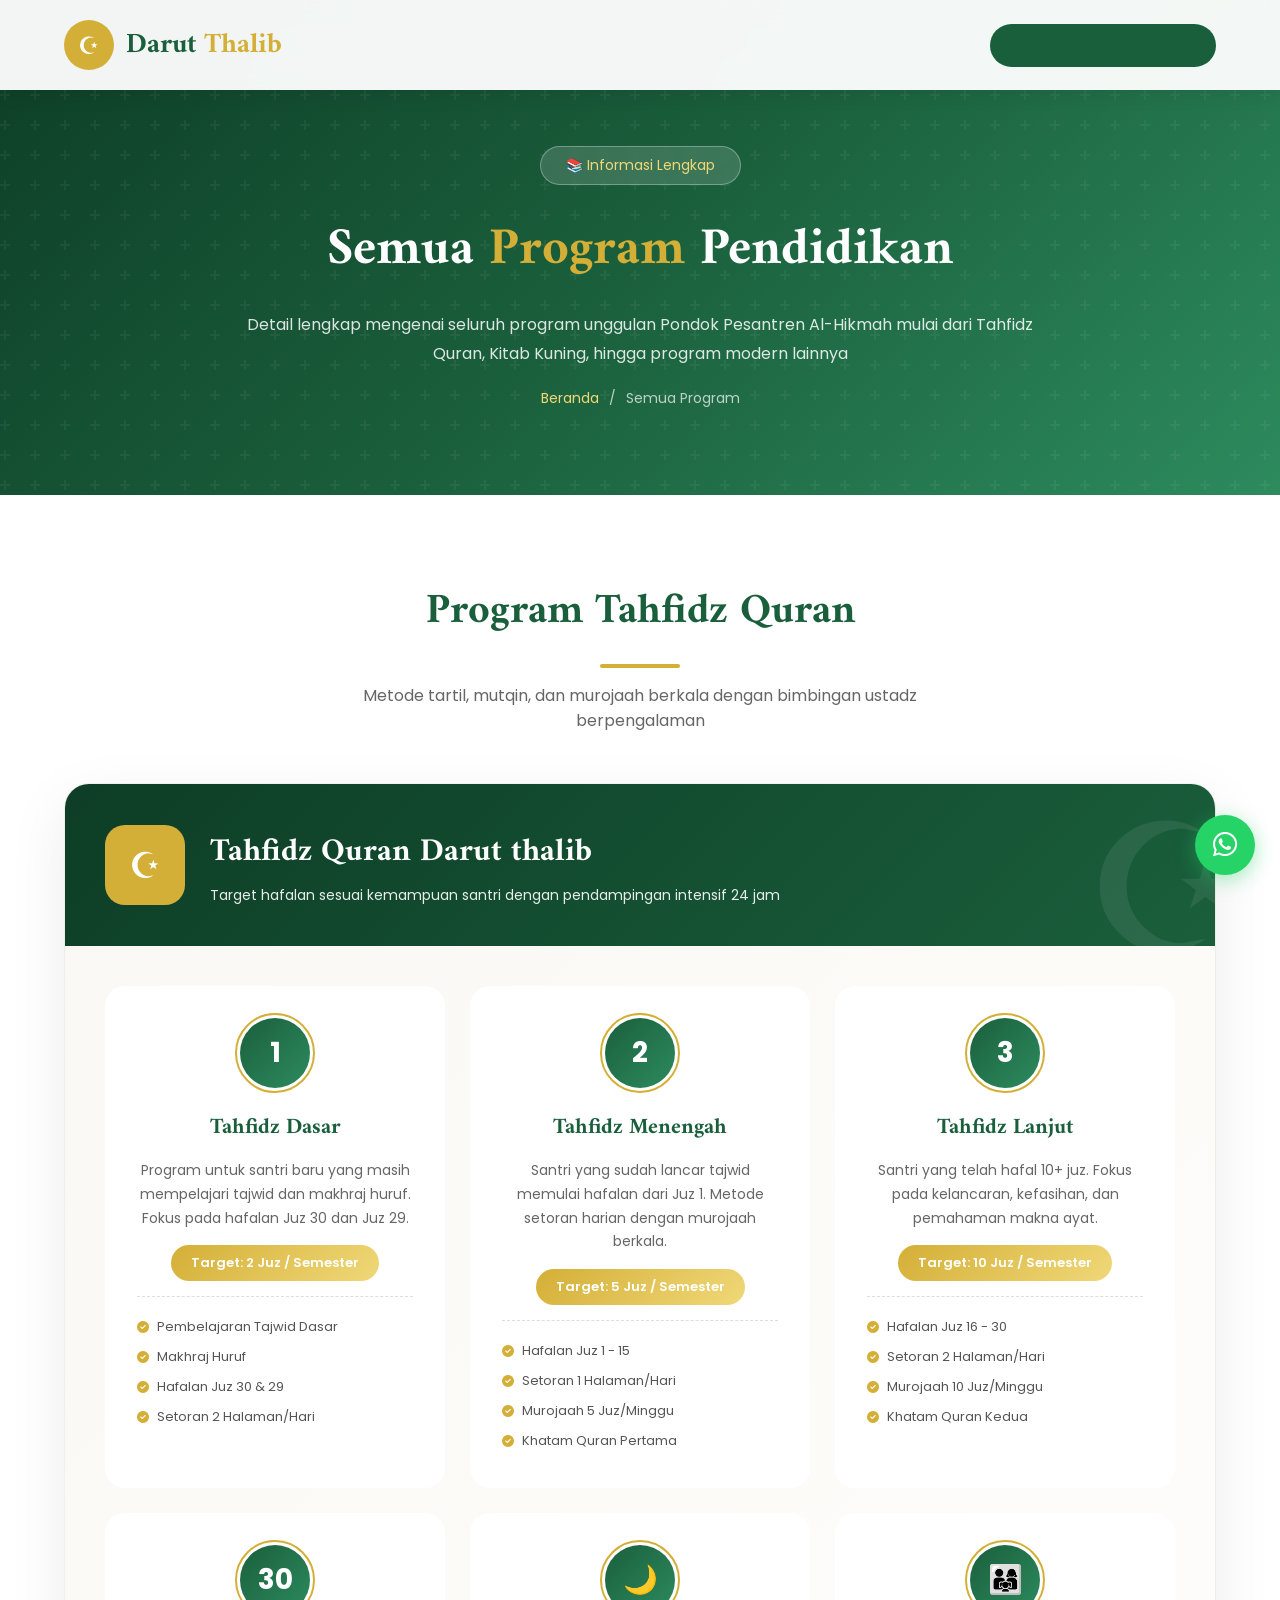
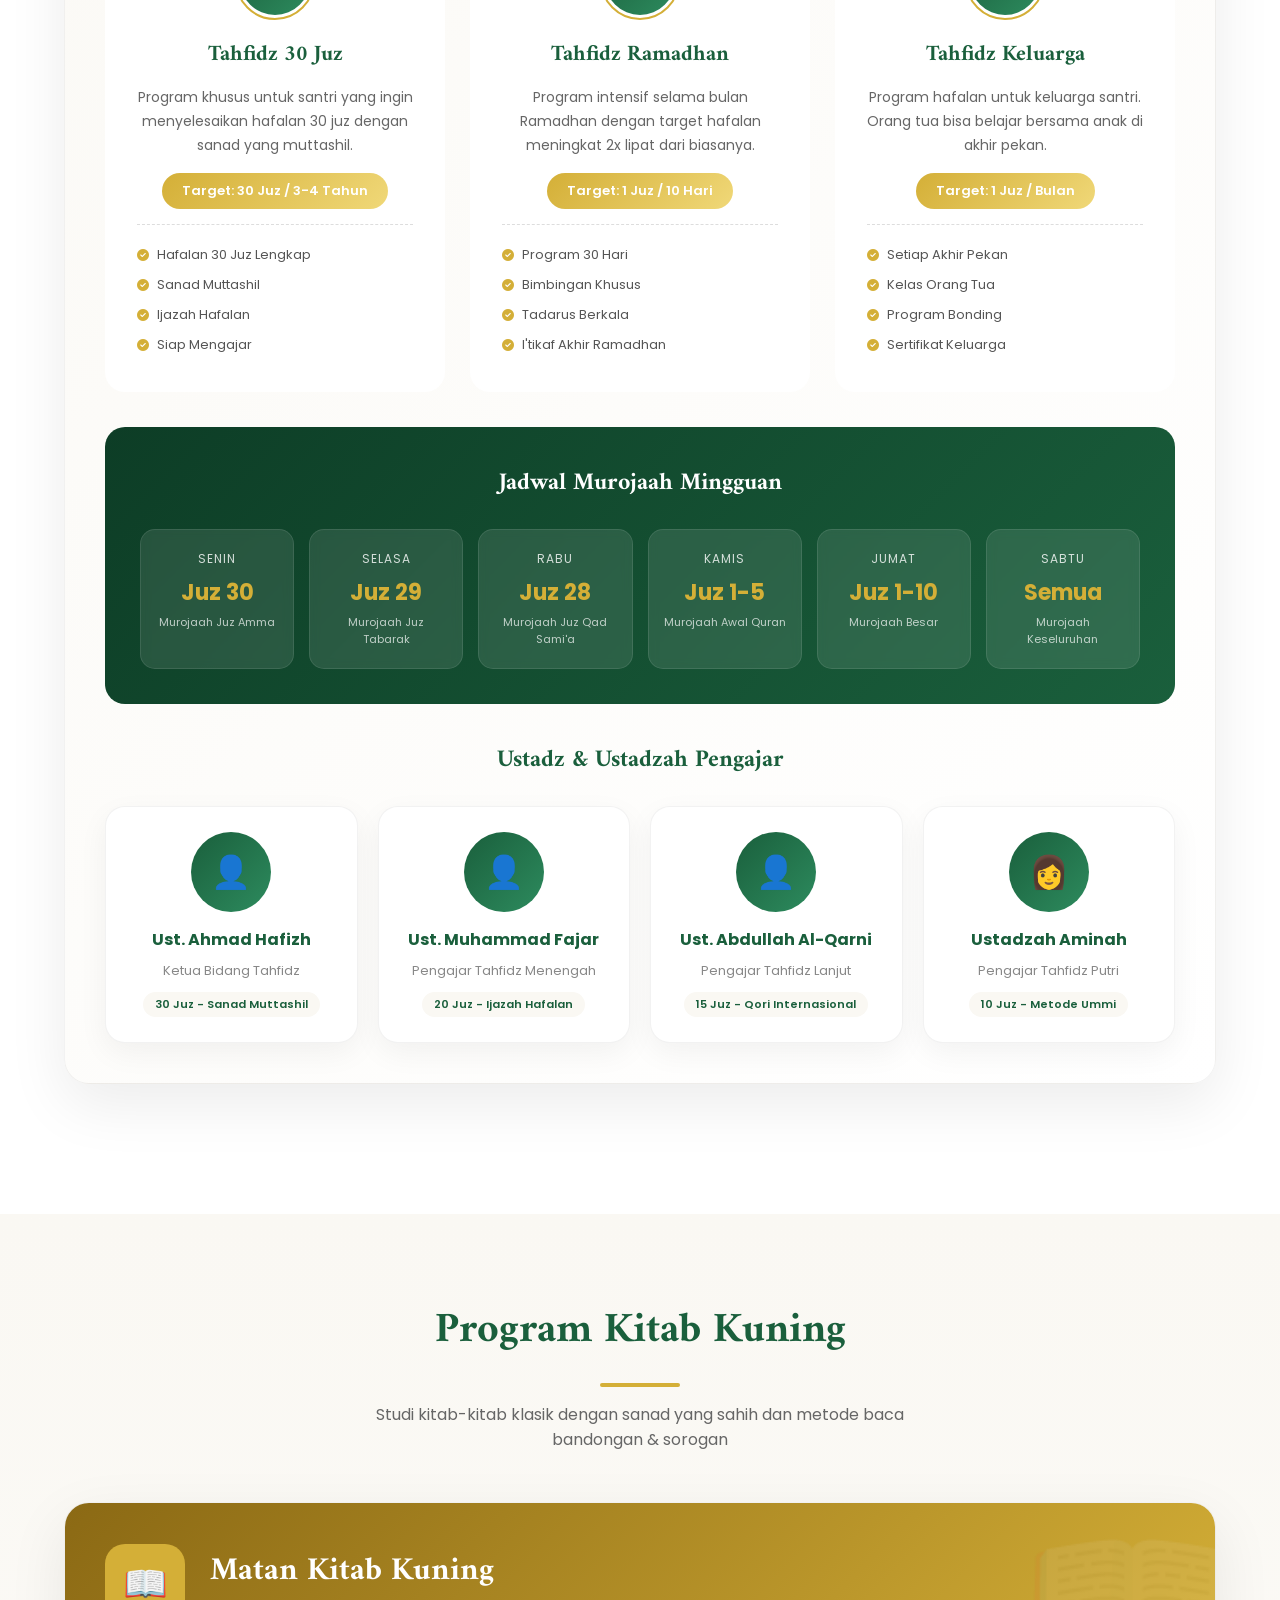
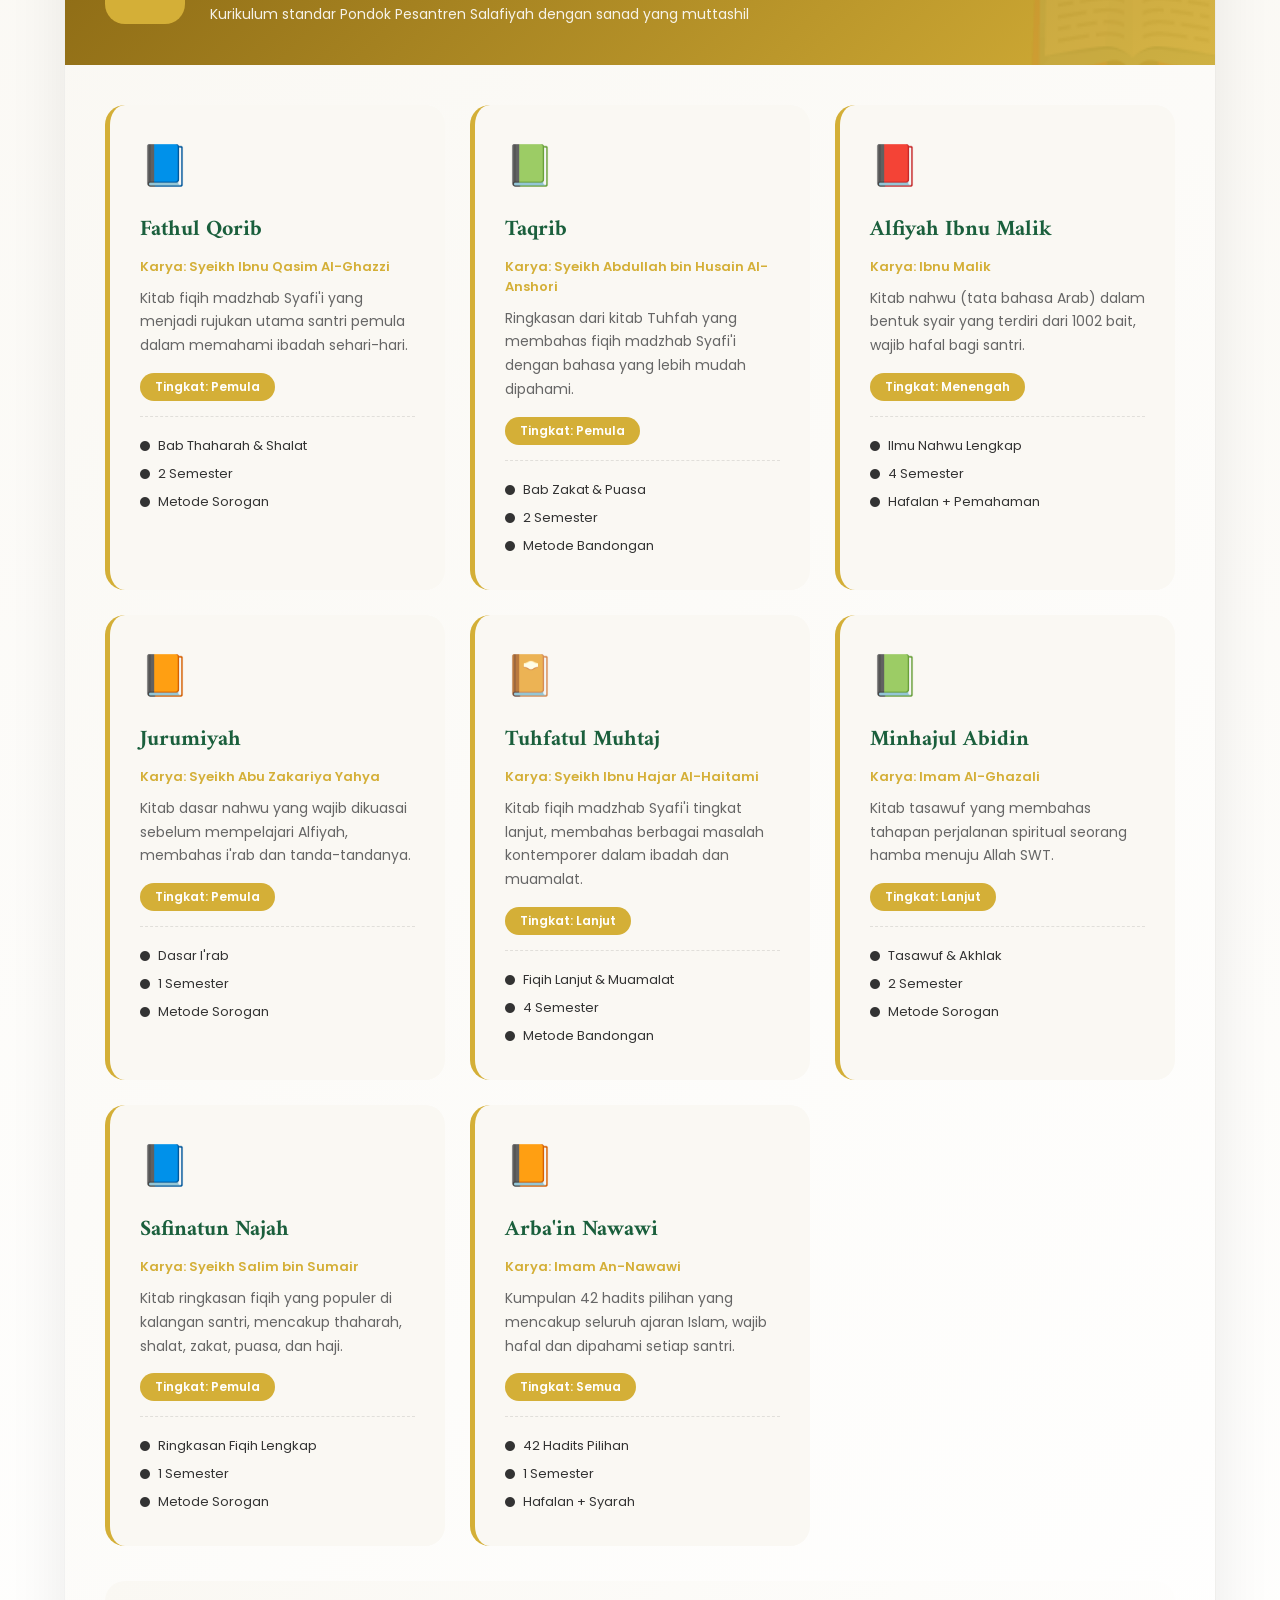
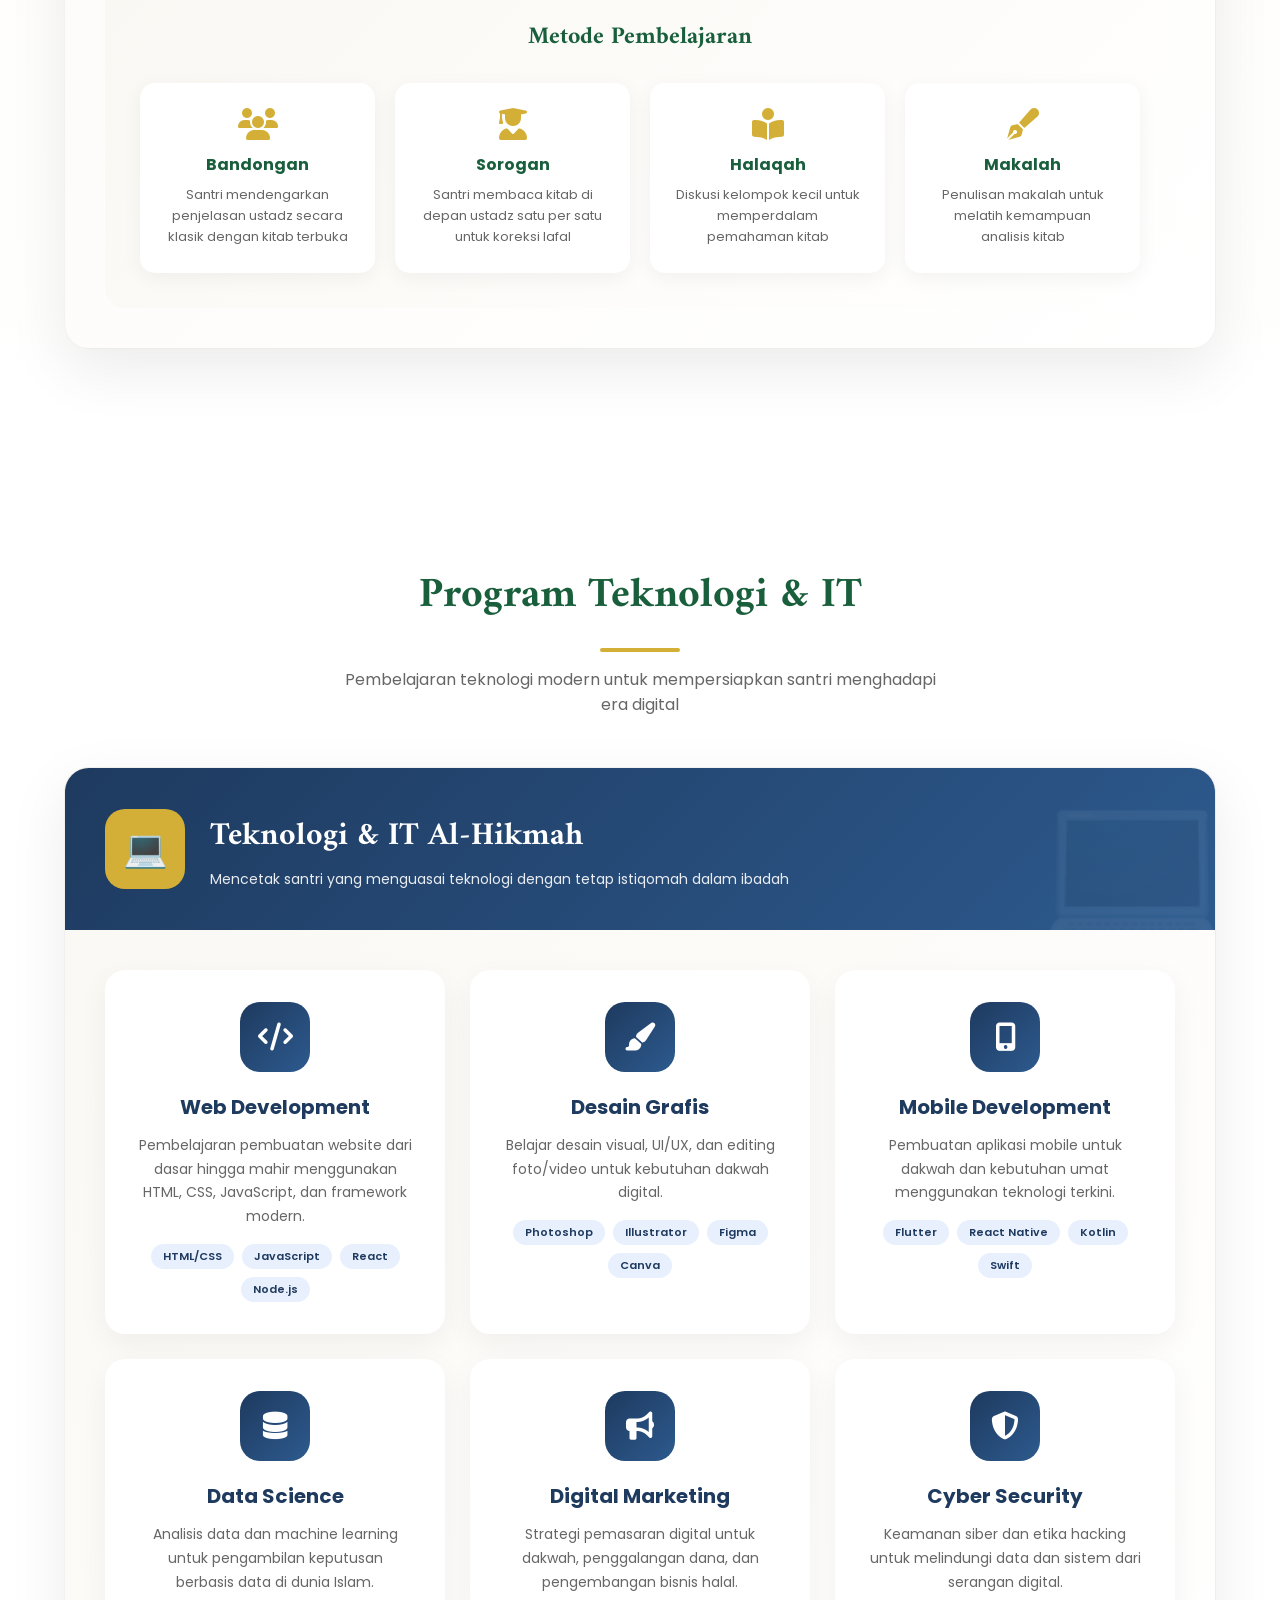
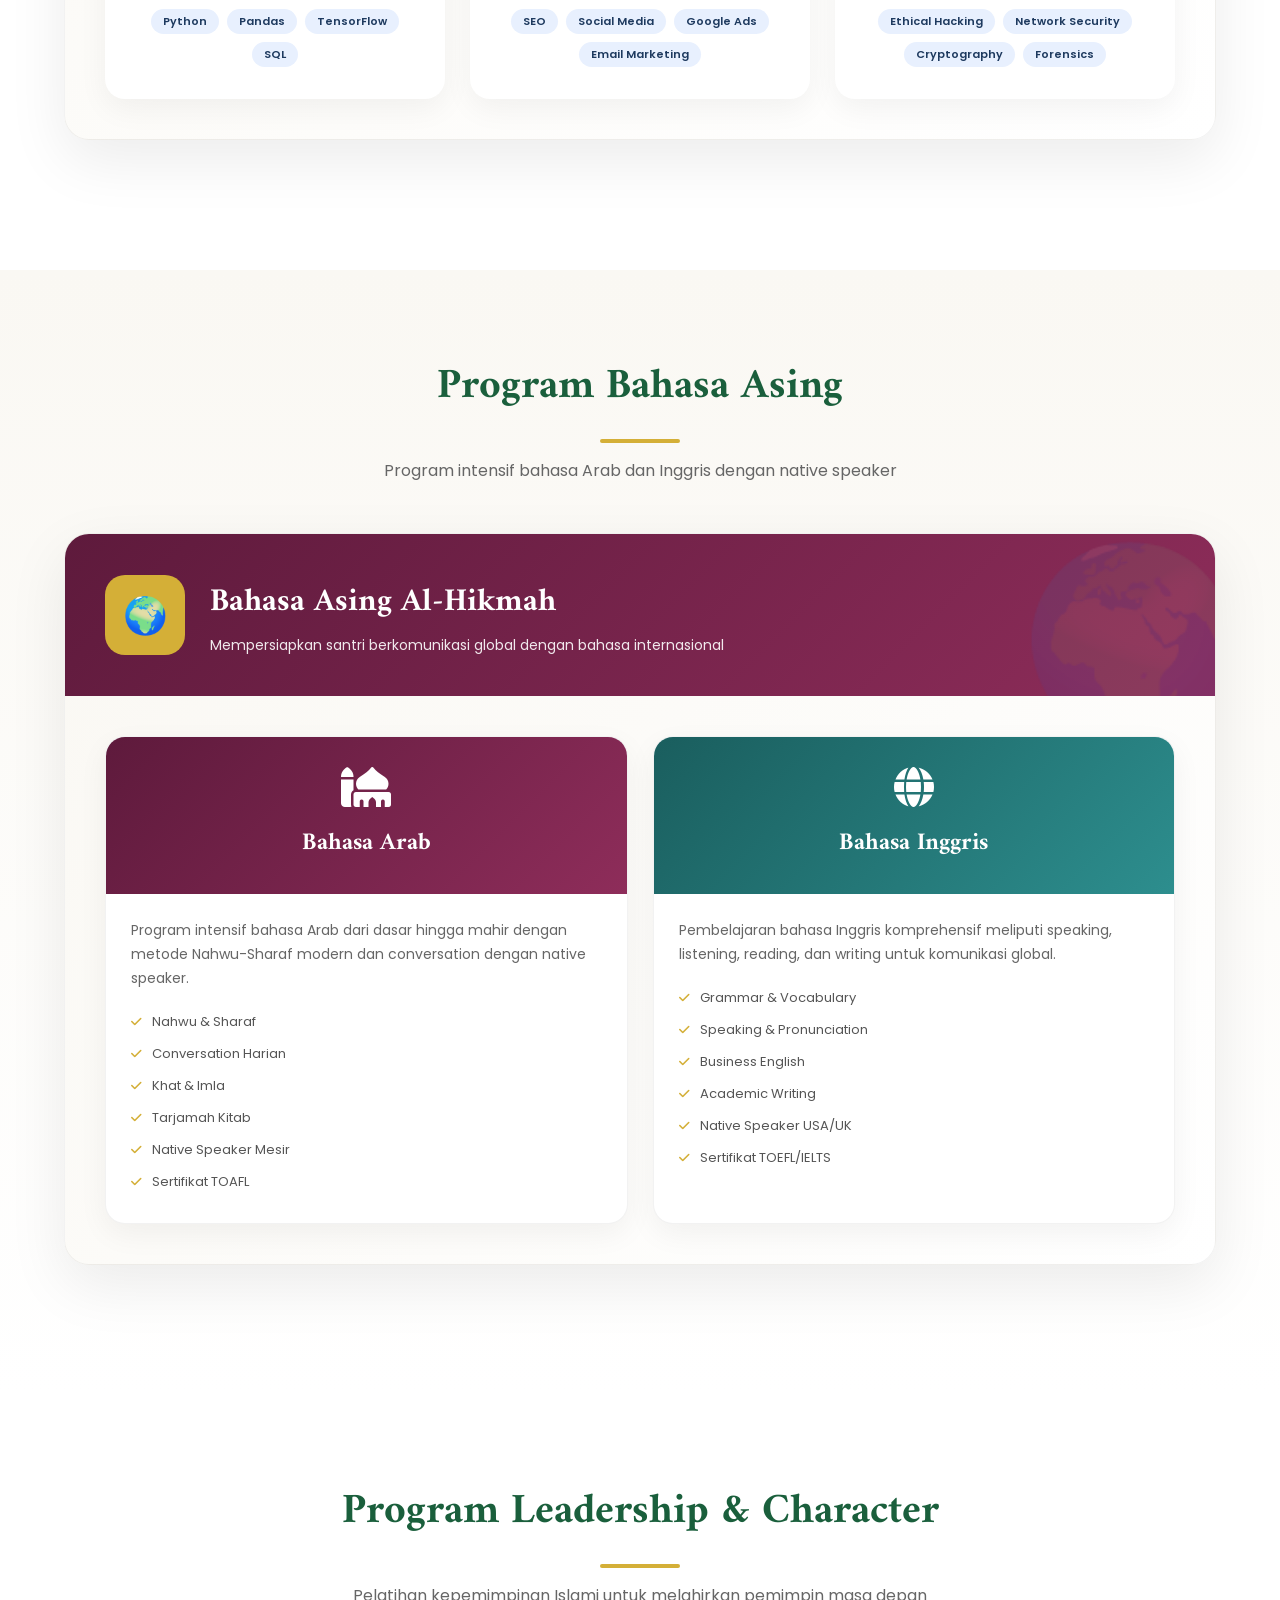
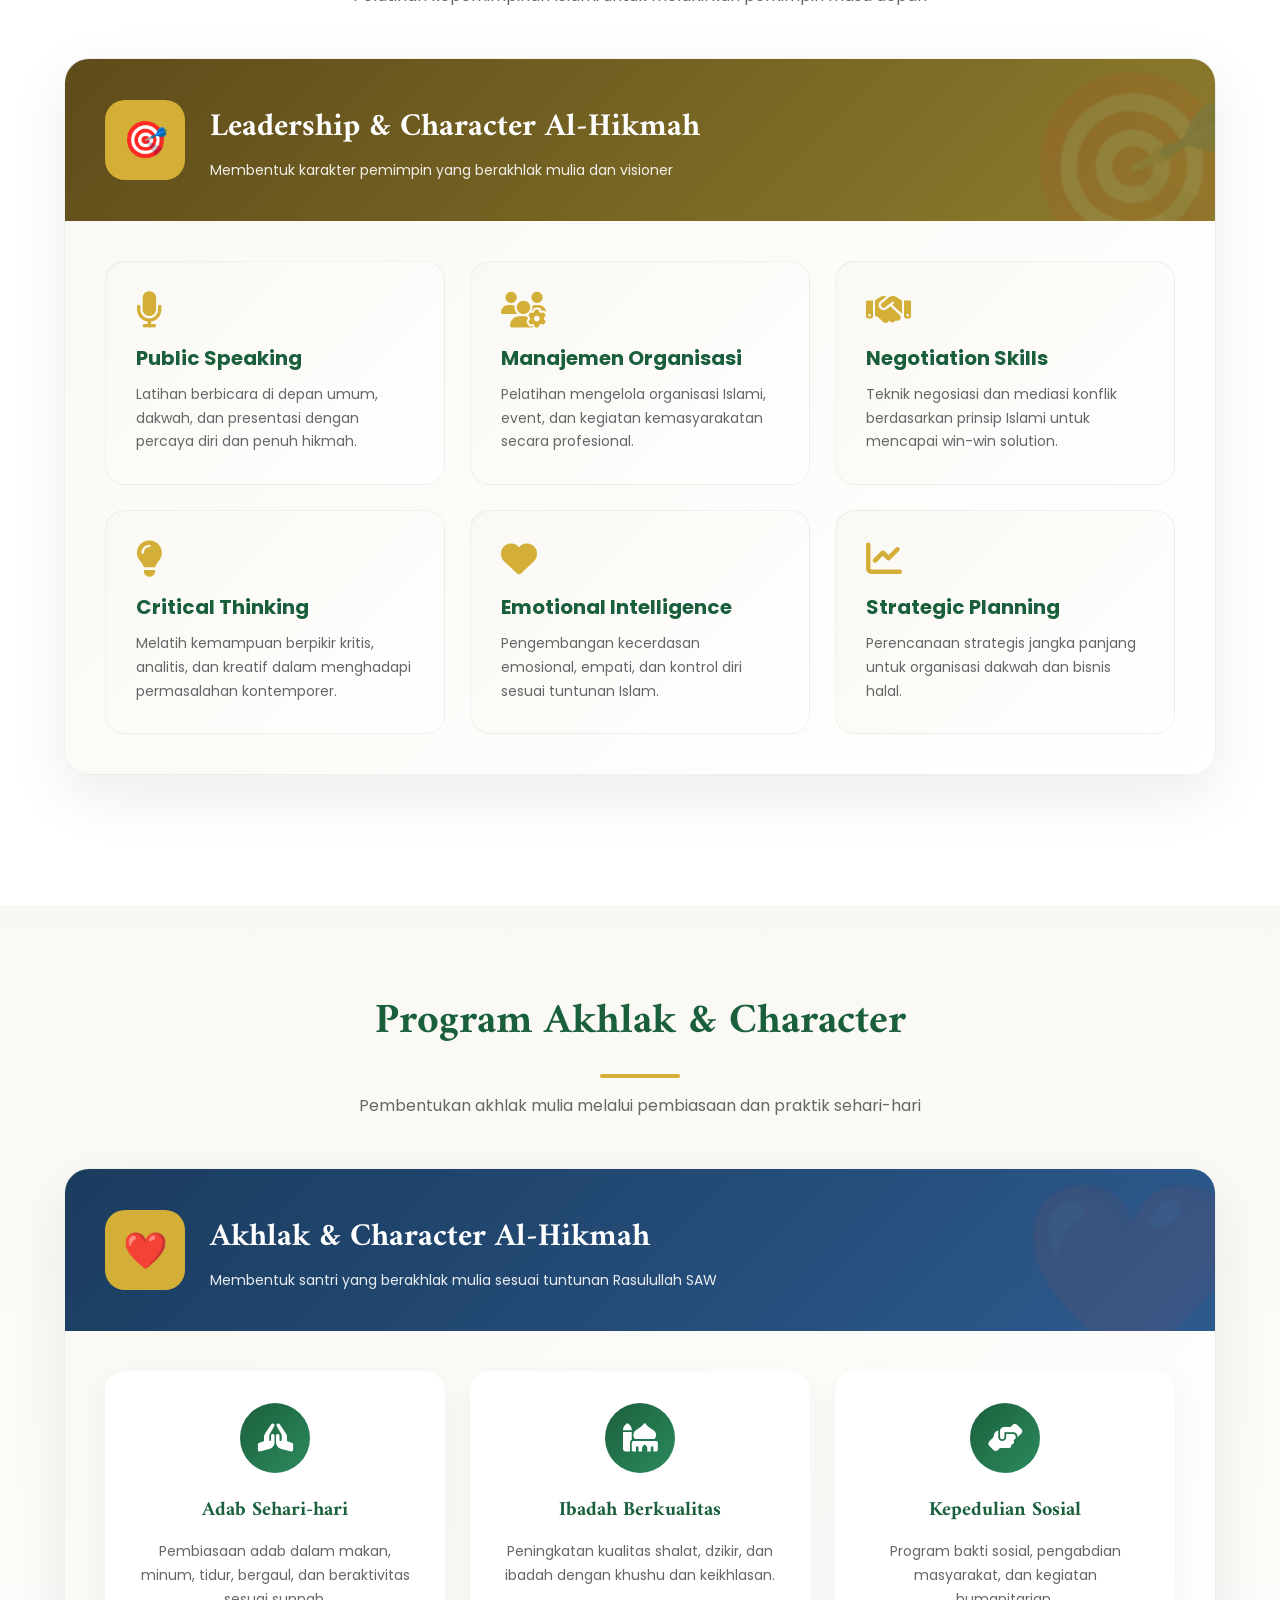
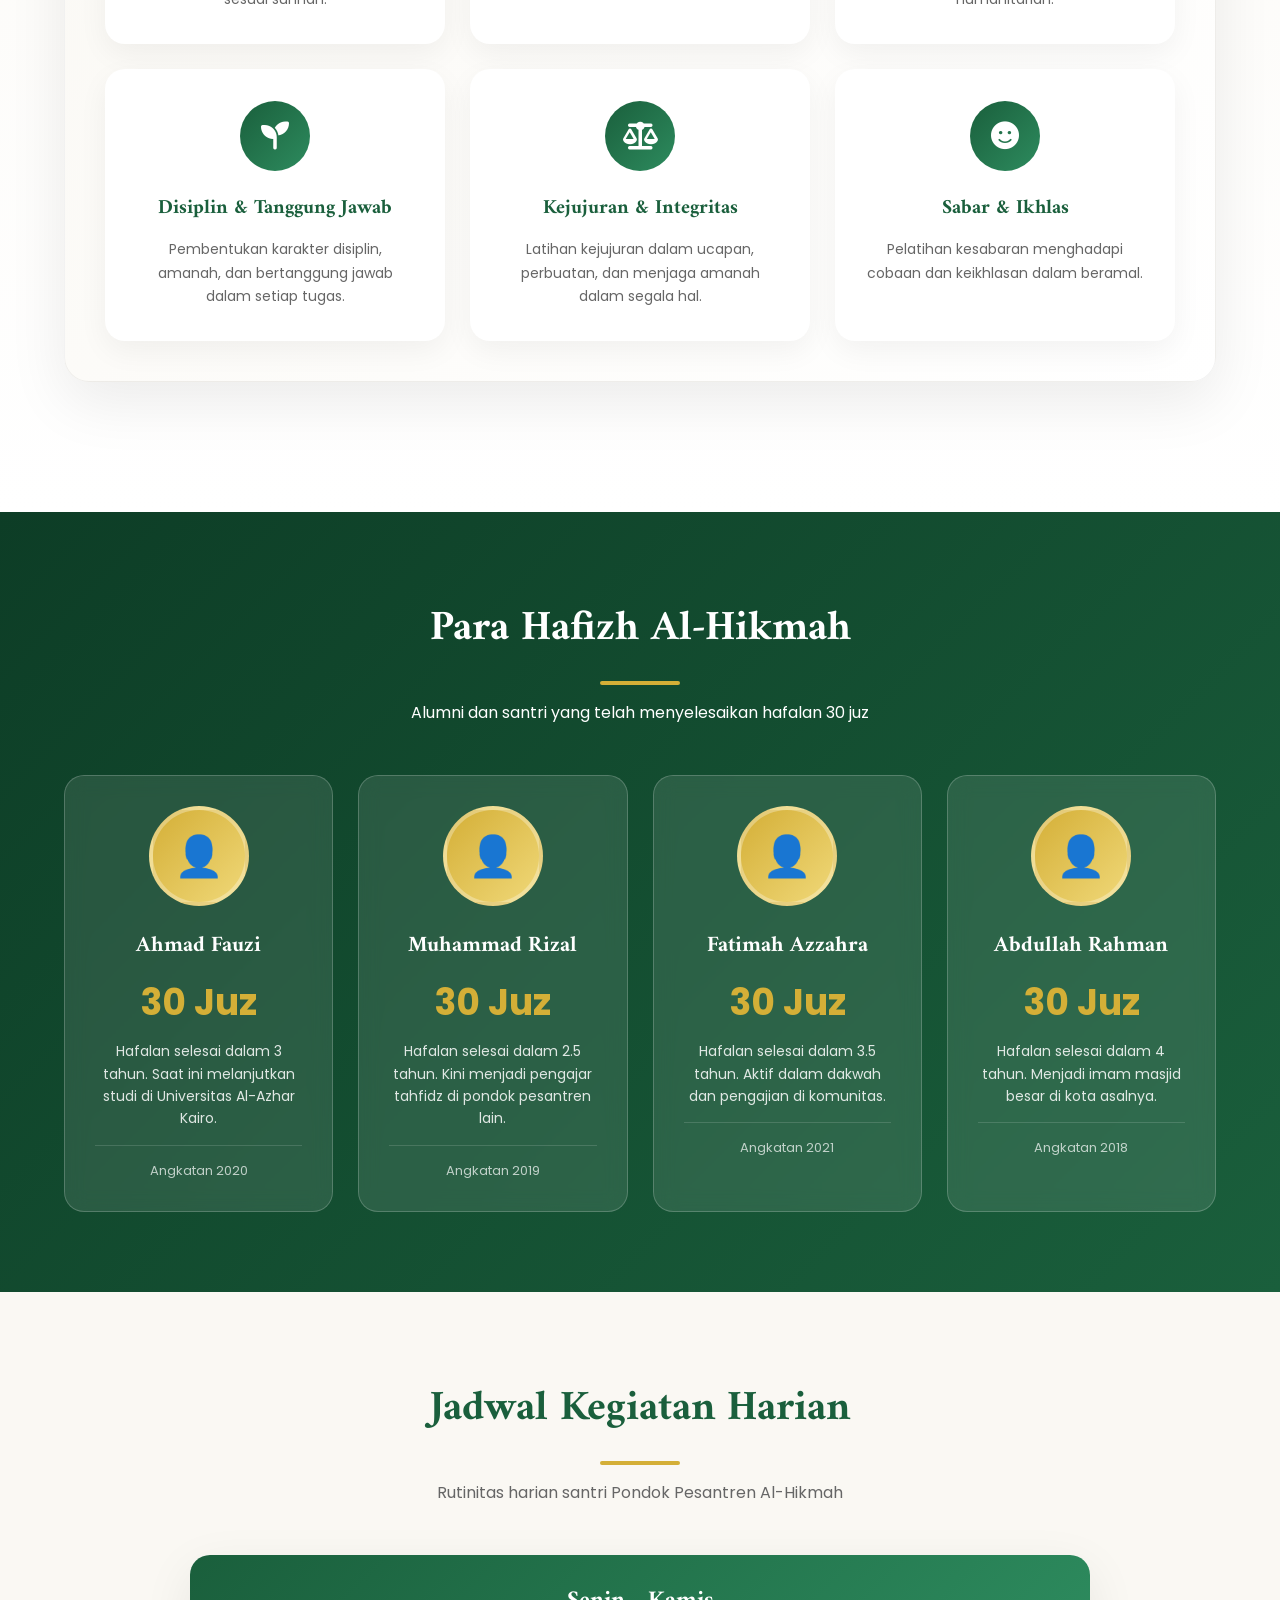
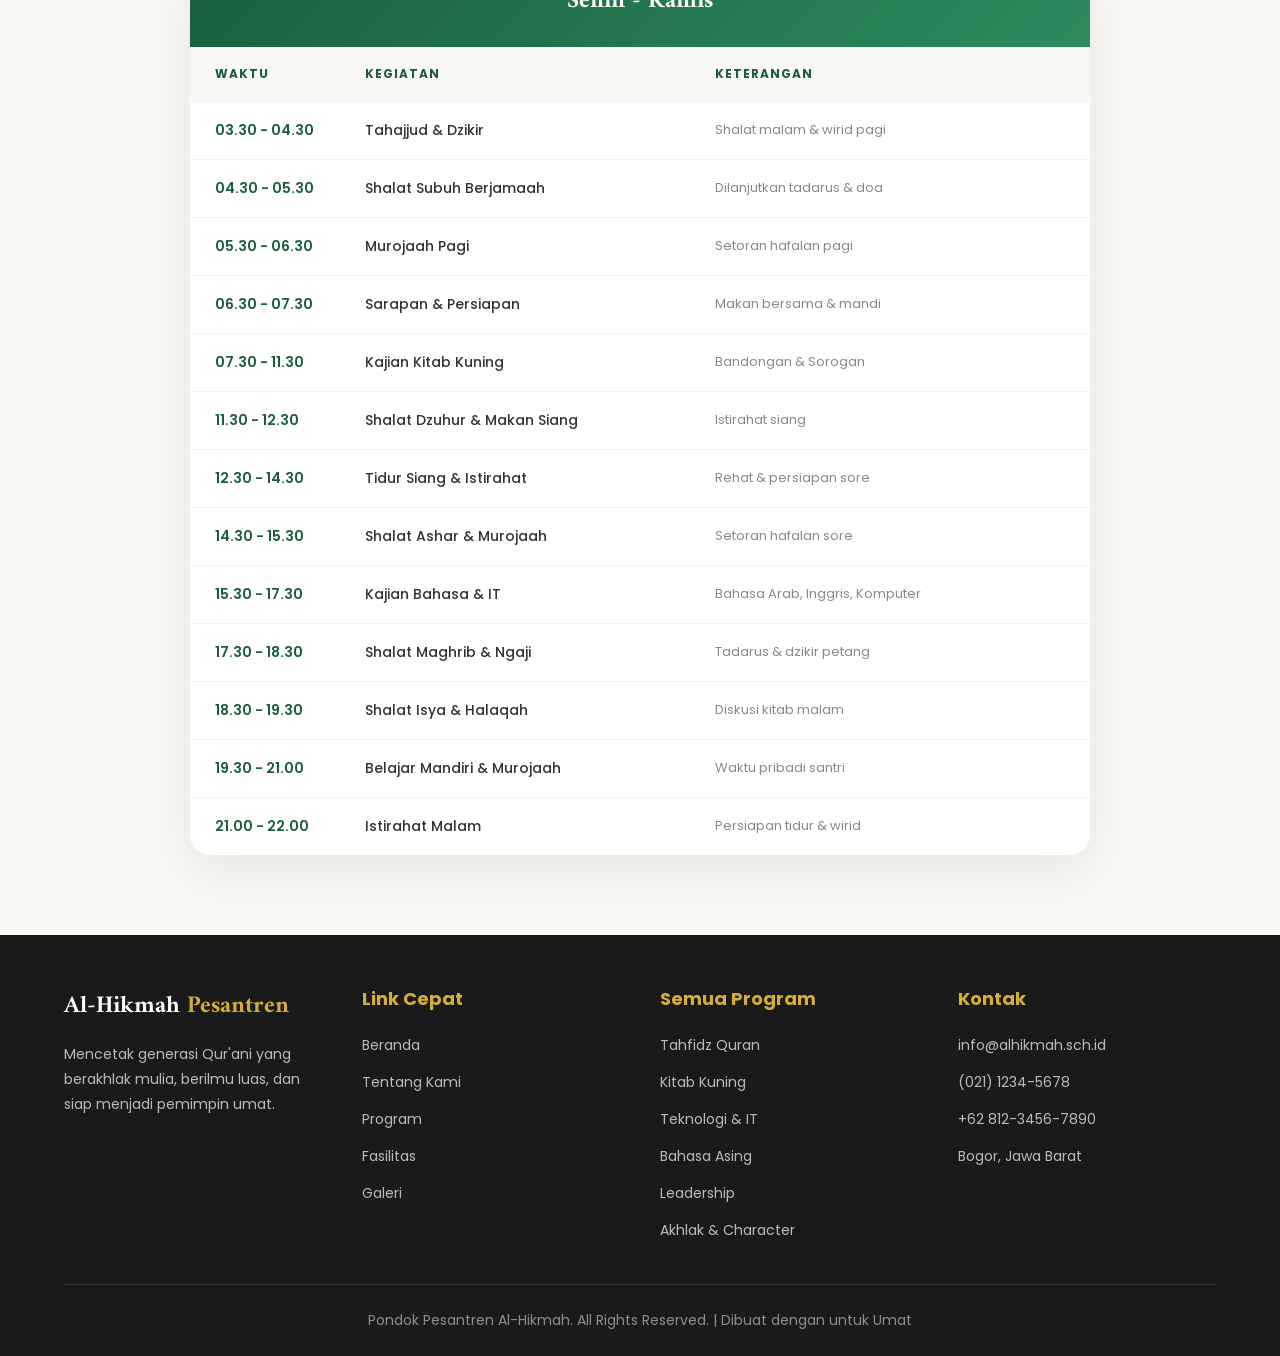
<file: pelajaran.html>
<!DOCTYPE html>
<html lang="id">
<head>
    <meta charset="UTF-8">
    <meta name="viewport" content="width=device-width, initial-scale=1.0">
    <title>Semua Program - Pondok Pesantren Al-Hikmah</title>
    <link href="https://cdnjs.cloudflare.com/ajax/libs/font-awesome/6.4.0/css/all.min.css" rel="stylesheet">
    <link href="https://fonts.googleapis.com/css2?family=Amiri:ital,wght@0,400;0,700;1,400&family=Poppins:wght@300;400;500;600;700;800&display=swap" rel="stylesheet">
    <style>
        * { margin: 0; padding: 0; box-sizing: border-box; }
        :root {
            --primary: #1a5f3c; --primary-light: #2d8b5e; --primary-dark: #0d3d26;
            --gold: #d4af37; --gold-light: #f0d878; --cream: #faf8f3;
            --dark: #1a1a1a; --text: #333;
        }
        html { scroll-behavior: smooth; }
        body { font-family: 'Poppins', sans-serif; background: var(--cream); color: var(--text); overflow-x: hidden; }

        /* Loading */
        .loader { position: fixed; inset: 0; background: var(--primary); z-index: 10000; display: flex; align-items: center; justify-content: center; flex-direction: column; transition: opacity 0.5s ease, visibility 0.5s ease; }
        .loader.hidden { opacity: 0; visibility: hidden; }
        .loader-icon { width: 80px; height: 80px; border: 4px solid rgba(255,255,255,0.2); border-top-color: var(--gold); border-radius: 50%; animation: spin 1s linear infinite; }
        @keyframes spin { to { transform: rotate(360deg); } }
        .loader-text { color: white; margin-top: 20px; font-family: 'Amiri', serif; font-size: 24px; }

        /* Navbar */
        .navbar { position: fixed; top: 0; width: 100%; padding: 20px 5%; display: flex; justify-content: space-between; align-items: center; z-index: 1000; background: rgba(255,255,255,0.95); backdrop-filter: blur(10px); box-shadow: 0 2px 20px rgba(0,0,0,0.1); }
        .logo { display: flex; align-items: center; gap: 12px; }
        .logo-icon { width: 50px; height: 50px; background: var(--gold); border-radius: 50%; display: flex; align-items: center; justify-content: center; font-size: 24px; color: white; animation: pulse-gold 2s infinite; }
        @keyframes pulse-gold { 0%, 100% { box-shadow: 0 0 0 0 rgba(212, 175, 55, 0.4); } 50% { box-shadow: 0 0 0 15px rgba(212, 175, 55, 0); } }
        .logo-text { font-family: 'Amiri', serif; font-size: 28px; font-weight: 700; color: var(--primary); }
        .logo-text span { color: var(--gold); }
        .nav-links { display: flex; gap: 30px; list-style: none; align-items: center; }
        .nav-links a { color: var(--primary); text-decoration: none; font-weight: 500; font-size: 15px; position: relative; transition: color 0.3s; }
        .nav-links a::after { content: ''; position: absolute; bottom: -5px; left: 0; width: 0; height: 2px; background: var(--gold); transition: width 0.3s ease; }
        .nav-links a:hover::after { width: 100%; }
        .nav-links a:hover { color: var(--gold); }
        .btn-back { padding: 10px 25px; background: var(--primary); color: white; text-decoration: none; border-radius: 50px; font-weight: 500; font-size: 14px; transition: all 0.3s ease; display: inline-flex; align-items: center; gap: 8px; }
        .btn-back:hover { background: var(--primary-dark); transform: translateX(-5px); }

        /* Hero */
        .hero-detail { height: 55vh; display: flex; align-items: center; justify-content: center; text-align: center; padding: 100px 20px 40px; background: linear-gradient(135deg, var(--primary-dark) 0%, var(--primary) 50%, var(--primary-light) 100%); position: relative; overflow: hidden; }
        .hero-detail::before { content: ''; position: absolute; inset: 0; background: url("data:image/svg+xml,%3Csvg width='60' height='60' viewBox='0 0 60 60' xmlns='http://www.w3.org/2000/svg'%3E%3Cg fill='none' fill-rule='evenodd'%3E%3Cg fill='%23ffffff' fill-opacity='0.05'%3E%3Cpath d='M36 34v-4h-2v4h-4v2h4v4h2v-4h4v-2h-4zm0-30V0h-2v4h-4v2h4v4h2V6h4V4h-4zM6 34v-4H4v4H0v2h4v4h2v-4h4v-2H6zM6 4V0H4v4H0v2h4v4h2V6h4V4H6z'/%3E%3C/g%3E%3C/g%3E%3C/svg%3E"); }
        .hero-content { position: relative; z-index: 2; max-width: 800px; }
        .hero-badge { display: inline-block; padding: 8px 25px; background: rgba(255,255,255,0.15); border: 1px solid rgba(255,255,255,0.3); border-radius: 50px; color: var(--gold-light); font-size: 14px; margin-bottom: 20px; backdrop-filter: blur(5px); }
        .hero-content h1 { font-family: 'Amiri', serif; font-size: 52px; color: white; margin-bottom: 15px; }
        .hero-content h1 span { color: var(--gold); }
        .hero-content p { color: rgba(255,255,255,0.85); font-size: 16px; line-height: 1.8; }
        .breadcrumb { display: flex; gap: 10px; justify-content: center; margin-top: 20px; color: rgba(255,255,255,0.7); font-size: 14px; }
        .breadcrumb a { color: var(--gold-light); text-decoration: none; }
        .breadcrumb a:hover { text-decoration: underline; }

        /* Sections */
        section { padding: 80px 5%; }
        .section-header { text-align: center; margin-bottom: 50px; }
        .section-header h2 { font-family: 'Amiri', serif; font-size: 42px; color: var(--primary); margin-bottom: 15px; }
        .section-header p { color: #666; font-size: 16px; max-width: 600px; margin: 0 auto; }
        .divider { width: 80px; height: 4px; background: var(--gold); margin: 15px auto; border-radius: 2px; }

        /* ========== TAHFIDZ ========== */
        .tahfidz-section { background: white; }
        .program-card { background: linear-gradient(135deg, var(--cream), white); border-radius: 25px; overflow: hidden; box-shadow: 0 20px 60px rgba(0,0,0,0.08); margin-bottom: 50px; border: 1px solid rgba(0,0,0,0.05); }
        .program-header { padding: 40px; color: white; display: flex; align-items: center; gap: 25px; position: relative; overflow: hidden; }
        .program-header::before { content: ''; position: absolute; right: -30px; top: -30px; font-size: 180px; opacity: 0.08; }
        .program-header-icon { width: 80px; height: 80px; background: var(--gold); border-radius: 20px; display: flex; align-items: center; justify-content: center; font-size: 36px; flex-shrink: 0; position: relative; z-index: 1; }
        .program-header h3 { font-family: 'Amiri', serif; font-size: 32px; position: relative; z-index: 1; }
        .program-header p { opacity: 0.9; font-size: 14px; margin-top: 5px; }
        .program-content { padding: 40px; }

        .tahfidz-header { background: linear-gradient(135deg, var(--primary-dark), var(--primary)); }
        .tahfidz-header::before { content: '☪'; }

        .level-grid { display: grid; grid-template-columns: repeat(auto-fit, minmax(280px, 1fr)); gap: 25px; }
        .level-card { background: white; border-radius: 20px; padding: 30px; text-align: center; transition: all 0.4s ease; border: 2px solid transparent; position: relative; overflow: hidden; }
        .level-card::before { content: ''; position: absolute; top: 0; left: 0; width: 100%; height: 5px; background: var(--gold); transform: scaleX(0); transition: transform 0.4s ease; }
        .level-card:hover::before { transform: scaleX(1); }
        .level-card:hover { border-color: var(--gold); transform: translateY(-8px); box-shadow: 0 15px 40px rgba(0,0,0,0.1); }
        .level-num { width: 70px; height: 70px; background: linear-gradient(135deg, var(--primary), var(--primary-light)); color: white; border-radius: 50%; display: flex; align-items: center; justify-content: center; font-size: 28px; font-weight: 700; margin: 0 auto 20px; position: relative; }
        .level-num::after { content: ''; position: absolute; inset: -5px; border-radius: 50%; border: 2px solid var(--gold); animation: ripple 2s infinite; }
        @keyframes ripple { 0% { transform: scale(1); opacity: 1; } 100% { transform: scale(1.5); opacity: 0; } }
        .level-card h4 { font-family: 'Amiri', serif; font-size: 22px; color: var(--primary); margin-bottom: 12px; }
        .level-card p { font-size: 14px; color: #666; line-height: 1.7; margin-bottom: 15px; }
        .level-target { display: inline-block; padding: 8px 20px; background: linear-gradient(135deg, var(--gold), var(--gold-light)); color: white; border-radius: 50px; font-size: 13px; font-weight: 600; }
        .level-features { margin-top: 15px; padding-top: 15px; border-top: 1px dashed #ddd; text-align: left; }
        .level-features li { list-style: none; font-size: 13px; color: #555; padding: 5px 0; display: flex; align-items: center; gap: 8px; }
        .level-features li i { color: var(--gold); font-size: 12px; }

        .schedule-box { background: linear-gradient(135deg, var(--primary-dark), var(--primary)); border-radius: 20px; padding: 35px; margin-top: 35px; color: white; }
        .schedule-box h4 { font-family: 'Amiri', serif; font-size: 24px; margin-bottom: 25px; text-align: center; }
        .schedule-grid { display: grid; grid-template-columns: repeat(auto-fit, minmax(130px, 1fr)); gap: 15px; }
        .schedule-item { background: rgba(255,255,255,0.1); border-radius: 15px; padding: 20px 15px; text-align: center; backdrop-filter: blur(5px); transition: all 0.3s; border: 1px solid rgba(255,255,255,0.1); }
        .schedule-item:hover { background: rgba(255,255,255,0.2); transform: scale(1.05); }
        .schedule-item .day { font-size: 12px; opacity: 0.8; margin-bottom: 8px; text-transform: uppercase; letter-spacing: 1px; }
        .schedule-item .juz { font-size: 22px; font-weight: 700; color: var(--gold); }
        .schedule-item .desc { font-size: 11px; opacity: 0.7; margin-top: 5px; }

        .ustadz-box { margin-top: 35px; }
        .ustadz-box h4 { font-family: 'Amiri', serif; font-size: 24px; color: var(--primary); margin-bottom: 25px; text-align: center; }
        .ustadz-grid { display: grid; grid-template-columns: repeat(auto-fit, minmax(220px, 1fr)); gap: 20px; }
        .ustadz-card { background: white; border-radius: 20px; padding: 25px; text-align: center; box-shadow: 0 10px 30px rgba(0,0,0,0.05); transition: all 0.3s ease; border: 1px solid rgba(0,0,0,0.05); }
        .ustadz-card:hover { transform: translateY(-5px); box-shadow: 0 15px 40px rgba(0,0,0,0.1); }
        .ustadz-avatar { width: 80px; height: 80px; border-radius: 50%; background: linear-gradient(135deg, var(--primary), var(--primary-light)); display: flex; align-items: center; justify-content: center; margin: 0 auto 15px; font-size: 32px; color: white; }
        .ustadz-card h5 { font-size: 16px; color: var(--primary); margin-bottom: 5px; }
        .ustadz-card span { font-size: 13px; color: #888; }
        .ustadz-badge { display: inline-block; margin-top: 10px; padding: 4px 12px; background: var(--cream); color: var(--primary); border-radius: 20px; font-size: 11px; font-weight: 600; }

        /* ========== KITAB KUNING ========== */
        .kitab-section { background: linear-gradient(180deg, var(--cream) 0%, white 100%); }
        .kitab-header { background: linear-gradient(135deg, #8B6914, var(--gold)); }
        .kitab-header::before { content: '📖'; }

        .books-grid { display: grid; grid-template-columns: repeat(auto-fit, minmax(300px, 1fr)); gap: 25px; }
        .book-card { background: var(--cream); border-radius: 20px; padding: 30px; border-left: 5px solid var(--gold); transition: all 0.4s ease; position: relative; overflow: hidden; }
        .book-card::before { content: ''; position: absolute; top: 0; left: 0; width: 100%; height: 100%; background: linear-gradient(135deg, var(--primary), var(--primary-light)); opacity: 0; transition: opacity 0.3s ease; z-index: 0; }
        .book-card:hover::before { opacity: 1; }
        .book-card:hover { transform: translateX(10px); color: white; }
        .book-card > * { position: relative; z-index: 1; }
        .book-card:hover h4, .book-card:hover .book-author, .book-card:hover .book-desc, .book-card:hover .book-level { color: white; }
        .book-card:hover .book-level { background: rgba(255,255,255,0.2); }
        .book-icon { font-size: 40px; margin-bottom: 15px; }
        .book-card h4 { font-family: 'Amiri', serif; font-size: 22px; color: var(--primary); margin-bottom: 8px; }
        .book-author { font-size: 13px; color: var(--gold); font-weight: 600; margin-bottom: 10px; }
        .book-desc { font-size: 14px; color: #666; line-height: 1.7; margin-bottom: 15px; }
        .book-level { display: inline-block; padding: 5px 15px; background: var(--gold); color: white; border-radius: 20px; font-size: 12px; font-weight: 600; transition: all 0.3s; }
        .book-detail { margin-top: 15px; padding-top: 15px; border-top: 1px dashed rgba(0,0,0,0.1); }
        .book-card:hover .book-detail { border-top-color: rgba(255,255,255,0.2); }
        .book-detail li { list-style: none; font-size: 13px; padding: 4px 0; display: flex; align-items: center; gap: 8px; }
        .book-detail li i { font-size: 10px; }

        .metode-box { background: linear-gradient(135deg, var(--cream), white); border-radius: 20px; padding: 35px; margin-top: 35px; }
        .metode-box h4 { font-family: 'Amiri', serif; font-size: 24px; color: var(--primary); margin-bottom: 25px; text-align: center; }
        .metode-grid { display: grid; grid-template-columns: repeat(auto-fit, minmax(200px, 1fr)); gap: 20px; }
        .metode-card { background: white; border-radius: 15px; padding: 25px; text-align: center; box-shadow: 0 5px 20px rgba(0,0,0,0.05); transition: all 0.3s ease; }
        .metode-card:hover { transform: translateY(-5px); box-shadow: 0 10px 30px rgba(0,0,0,0.1); }
        .metode-card i { font-size: 32px; color: var(--gold); margin-bottom: 12px; }
        .metode-card h5 { font-size: 16px; color: var(--primary); margin-bottom: 8px; }
        .metode-card p { font-size: 13px; color: #666; line-height: 1.6; }

        /* ========== TEKNOLOGI & IT ========== */
        .tech-section { background: white; }
        .tech-header { background: linear-gradient(135deg, #1e3a5f, #2d5a8e); }
        .tech-header::before { content: '💻'; }

        .tech-grid { display: grid; grid-template-columns: repeat(auto-fit, minmax(280px, 1fr)); gap: 25px; }
        .tech-card { background: white; border-radius: 20px; padding: 30px; text-align: center; transition: all 0.4s ease; border: 2px solid transparent; box-shadow: 0 10px 30px rgba(0,0,0,0.05); }
        .tech-card:hover { border-color: #2d5a8e; transform: translateY(-8px); box-shadow: 0 15px 40px rgba(0,0,0,0.1); }
        .tech-icon { width: 70px; height: 70px; background: linear-gradient(135deg, #1e3a5f, #2d5a8e); color: white; border-radius: 20px; display: flex; align-items: center; justify-content: center; margin: 0 auto 20px; font-size: 28px; transition: all 0.4s ease; }
        .tech-card:hover .tech-icon { transform: rotateY(360deg); }
        .tech-card h4 { font-size: 20px; color: #1e3a5f; margin-bottom: 12px; }
        .tech-card p { font-size: 14px; color: #666; line-height: 1.7; margin-bottom: 15px; }
        .tech-tags { display: flex; flex-wrap: wrap; gap: 8px; justify-content: center; }
        .tech-tags span { padding: 4px 12px; background: #e8f0fe; color: #1e3a5f; border-radius: 20px; font-size: 11px; font-weight: 600; }

        /* ========== BAHASA ASING ========== */
        .bahasa-section { background: linear-gradient(180deg, var(--cream) 0%, white 100%); }
        .bahasa-header { background: linear-gradient(135deg, #5e1a3c, #8e2d5a); }
        .bahasa-header::before { content: '🌍'; }

        .bahasa-grid { display: grid; grid-template-columns: repeat(auto-fit, minmax(300px, 1fr)); gap: 25px; }
        .bahasa-card { background: white; border-radius: 20px; overflow: hidden; box-shadow: 0 10px 30px rgba(0,0,0,0.05); transition: all 0.4s ease; border: 1px solid rgba(0,0,0,0.05); }
        .bahasa-card:hover { transform: translateY(-8px); box-shadow: 0 20px 50px rgba(0,0,0,0.1); }
        .bahasa-top { padding: 30px; color: white; text-align: center; position: relative; }
        .bahasa-top.arab { background: linear-gradient(135deg, #5e1a3c, #8e2d5a); }
        .bahasa-top.english { background: linear-gradient(135deg, #1a5e5e, #2d8e8e); }
        .bahasa-top i { font-size: 40px; margin-bottom: 15px; }
        .bahasa-top h4 { font-family: 'Amiri', serif; font-size: 24px; }
        .bahasa-body { padding: 25px; }
        .bahasa-body p { font-size: 14px; color: #666; line-height: 1.7; margin-bottom: 15px; }
        .bahasa-list li { list-style: none; font-size: 13px; color: #555; padding: 6px 0; display: flex; align-items: center; gap: 10px; }
        .bahasa-list li i { color: var(--gold); font-size: 12px; }

        /* ========== LEADERSHIP ========== */
        .leadership-section { background: white; }
        .leadership-header { background: linear-gradient(135deg, #5e4b1a, #8e7d2d); }
        .leadership-header::before { content: '🎯'; }

        .leadership-grid { display: grid; grid-template-columns: repeat(auto-fit, minmax(260px, 1fr)); gap: 25px; }
        .leadership-card { background: linear-gradient(135deg, var(--cream), white); border-radius: 20px; padding: 30px; transition: all 0.4s ease; border: 1px solid rgba(0,0,0,0.05); position: relative; overflow: hidden; }
        .leadership-card::before { content: ''; position: absolute; top: 0; left: 0; width: 5px; height: 100%; background: var(--gold); transform: scaleY(0); transition: transform 0.4s ease; }
        .leadership-card:hover::before { transform: scaleY(1); }
        .leadership-card:hover { transform: translateY(-5px); box-shadow: 0 15px 40px rgba(0,0,0,0.1); }
        .leadership-card i { font-size: 36px; color: var(--gold); margin-bottom: 15px; }
        .leadership-card h4 { font-size: 20px; color: var(--primary); margin-bottom: 10px; }
        .leadership-card p { font-size: 14px; color: #666; line-height: 1.7; }

        /* ========== AKHLAK & CHARACTER ========== */
        .akhlak-section { background: linear-gradient(180deg, var(--cream) 0%, white 100%); }
        .akhlak-header { background: linear-gradient(135deg, #1a3c5e, #2d5a8e); }
        .akhlak-header::before { content: '❤️'; }

        .akhlak-grid { display: grid; grid-template-columns: repeat(auto-fit, minmax(280px, 1fr)); gap: 25px; }
        .akhlak-card { background: white; border-radius: 20px; padding: 30px; text-align: center; transition: all 0.4s ease; border: 2px solid transparent; box-shadow: 0 10px 30px rgba(0,0,0,0.05); }
        .akhlak-card:hover { border-color: var(--primary); transform: translateY(-8px); box-shadow: 0 15px 40px rgba(0,0,0,0.1); }
        .akhlak-icon { width: 70px; height: 70px; background: linear-gradient(135deg, var(--primary), var(--primary-light)); color: white; border-radius: 50%; display: flex; align-items: center; justify-content: center; margin: 0 auto 20px; font-size: 28px; }
        .akhlak-card h4 { font-family: 'Amiri', serif; font-size: 20px; color: var(--primary); margin-bottom: 12px; }
        .akhlak-card p { font-size: 14px; color: #666; line-height: 1.7; }

        /* ========== GALERI HAFIZH ========== */
        .hafizh-section { background: linear-gradient(135deg, var(--primary-dark), var(--primary)); position: relative; overflow: hidden; }
        .hafizh-section .section-header h2, .hafizh-section .section-header p { color: white; }
        .hafizh-section .divider { background: var(--gold); }
        .hafizh-grid { display: grid; grid-template-columns: repeat(auto-fit, minmax(250px, 1fr)); gap: 25px; max-width: 1200px; margin: 0 auto; }
        .hafizh-card { background: rgba(255,255,255,0.1); backdrop-filter: blur(10px); border: 1px solid rgba(255,255,255,0.2); border-radius: 20px; padding: 30px; text-align: center; color: white; transition: all 0.4s ease; }
        .hafizh-card:hover { background: rgba(255,255,255,0.15); transform: translateY(-8px); }
        .hafizh-avatar { width: 100px; height: 100px; border-radius: 50%; background: linear-gradient(135deg, var(--gold), var(--gold-light)); display: flex; align-items: center; justify-content: center; margin: 0 auto 20px; font-size: 40px; border: 4px solid rgba(255,255,255,0.3); }
        .hafizh-card h4 { font-family: 'Amiri', serif; font-size: 22px; margin-bottom: 5px; }
        .hafizh-card .juz-count { font-size: 36px; font-weight: 700; color: var(--gold); margin: 10px 0; }
        .hafizh-card p { font-size: 14px; opacity: 0.85; line-height: 1.6; }
        .hafizh-card .year { margin-top: 15px; padding-top: 15px; border-top: 1px solid rgba(255,255,255,0.2); font-size: 13px; opacity: 0.7; }

        /* ========== JADWAL HARIAN ========== */
        .jadwal-section { background: var(--cream); }
        .jadwal-table { max-width: 900px; margin: 0 auto; background: white; border-radius: 20px; overflow: hidden; box-shadow: 0 15px 50px rgba(0,0,0,0.08); }
        .jadwal-header { background: linear-gradient(135deg, var(--primary), var(--primary-light)); color: white; padding: 25px; text-align: center; }
        .jadwal-header h3 { font-family: 'Amiri', serif; font-size: 24px; }
        .jadwal-row { display: grid; grid-template-columns: 150px 1fr 1fr; padding: 18px 25px; border-bottom: 1px solid #f0f0f0; transition: all 0.3s; align-items: center; }
        .jadwal-row:hover { background: var(--cream); }
        .jadwal-row:last-child { border-bottom: none; }
        .jadwal-time { font-weight: 600; color: var(--primary); font-size: 14px; }
        .jadwal-activity { font-weight: 500; color: var(--text); font-size: 14px; }
        .jadwal-detail { font-size: 13px; color: #888; }
        .jadwal-row.header-row { background: var(--cream); font-weight: 700; color: var(--primary); text-transform: uppercase; font-size: 12px; letter-spacing: 1px; }

        /* ========== FOOTER ========== */
        .footer { background: var(--dark); color: white; padding: 50px 5% 25px; }
        .footer-grid { display: grid; grid-template-columns: repeat(auto-fit, minmax(250px, 1fr)); gap: 40px; max-width: 1200px; margin: 0 auto 30px; }
        .footer-brand .logo-text { color: white; margin-bottom: 15px; display: block; font-family: 'Amiri', serif; font-size: 24px; }
        .footer-brand .logo-text span { color: var(--gold); }
        .footer-brand p { color: rgba(255,255,255,0.7); line-height: 1.8; font-size: 14px; }
        .footer-links h4 { color: var(--gold); margin-bottom: 20px; font-size: 18px; }
        .footer-links ul { list-style: none; }
        .footer-links li { margin-bottom: 12px; }
        .footer-links a { color: rgba(255,255,255,0.7); text-decoration: none; transition: color 0.3s; font-size: 14px; }
        .footer-links a:hover { color: var(--gold); }
        .footer-bottom { text-align: center; padding-top: 25px; border-top: 1px solid rgba(255,255,255,0.1); color: rgba(255,255,255,0.5); font-size: 14px; }

        /* ========== WHATSAPP ========== */
        .whatsapp-float { position: fixed; right: 25px; bottom: 25px; z-index: 9999; animation: slideInRight 0.5s ease, pulse-whatsapp 2s infinite; }
        @keyframes slideInRight { from { transform: translateX(100px); opacity: 0; } to { transform: translateX(0); opacity: 1; } }
        @keyframes pulse-whatsapp { 0%, 100% { box-shadow: 0 0 0 0 rgba(37, 211, 102, 0.5); } 50% { box-shadow: 0 0 0 20px rgba(37, 211, 102, 0); } }
        .whatsapp-btn { width: 60px; height: 60px; background: #25D366; border-radius: 50%; display: flex; align-items: center; justify-content: center; color: white; font-size: 28px; text-decoration: none; box-shadow: 0 5px 20px rgba(37, 211, 102, 0.4); transition: all 0.3s ease; position: relative; }
        .whatsapp-btn:hover { transform: scale(1.1) rotate(10deg); }
        .whatsapp-tooltip { position: absolute; right: 70px; top: 50%; transform: translateY(-50%); background: white; color: #333; padding: 10px 18px; border-radius: 10px; font-size: 14px; font-weight: 500; white-space: nowrap; box-shadow: 0 5px 20px rgba(0,0,0,0.1); opacity: 0; visibility: hidden; transition: all 0.3s ease; }
        .whatsapp-tooltip::after { content: ''; position: absolute; right: -8px; top: 50%; transform: translateY(-50%); border: 8px solid transparent; border-left-color: white; }
        .whatsapp-float:hover .whatsapp-tooltip { opacity: 1; visibility: visible; right: 75px; }

        /* Scroll Reveal */
        .reveal { opacity: 0; transform: translateY(50px); transition: all 0.8s ease; }
        .reveal.active { opacity: 1; transform: translateY(0); }

        /* Responsive */
        @media (max-width: 768px) {
            .hero-content h1 { font-size: 32px; }
            .nav-links { display: none; }
            .program-header { flex-direction: column; text-align: center; }
            .jadwal-row { grid-template-columns: 1fr; gap: 5px; padding: 15px; }
            .jadwal-row.header-row { display: none; }
            section { padding: 60px 5%; }
        }
    </style>
<base target="_blank">
</head>
<body>
    <!-- Loading -->
    <div class="loader" id="loader">
        <div class="loader-icon"></div>
        <div class="loader-text">Pondok Pesantren Darut thalib</div>
    </div>

    <!-- Navbar -->
    <nav class="navbar">
        <div class="logo">
            <div class="logo-icon">☪</div>
            <div class="logo-text">Darut <span>Thalib</span></div>
        </div>
        <ul class="nav-links">
            <li><a href="index.html" class="btn-back"><i class="fas fa-arrow-left"></i> Kembali ke Beranda</a></li>
        </ul>
    </nav>

    <!-- Hero -->
    <section class="hero-detail">
        <div class="hero-content">
            <div class="hero-badge">📚 Informasi Lengkap</div>
            <h1>Semua <span>Program</span> Pendidikan</h1>
            <p>Detail lengkap mengenai seluruh program unggulan Pondok Pesantren Al-Hikmah mulai dari Tahfidz Quran, Kitab Kuning, hingga program modern lainnya</p>
            <div class="breadcrumb">
                <a href="index.html">Beranda</a> / <span>Semua Program</span>
            </div>
        </div>
    </section>

    <!-- ========== TAHFIDZ QURAN ========== -->
    <section class="tahfidz-section" id="tahfidz">
        <div class="section-header reveal">
            <h2>Program Tahfidz Quran</h2>
            <div class="divider"></div>
            <p>Metode tartil, mutqin, dan murojaah berkala dengan bimbingan ustadz berpengalaman</p>
        </div>

        <div class="program-card reveal">
            <div class="program-header tahfidz-header">
                <div class="program-header-icon">☪</div>
                <div>
                    <h3>Tahfidz Quran Darut thalib</h3>
                    <p>Target hafalan sesuai kemampuan santri dengan pendampingan intensif 24 jam</p>
                </div>
            </div>
            <div class="program-content">
                <div class="level-grid">
                    <div class="level-card">
                        <div class="level-num">1</div>
                        <h4>Tahfidz Dasar</h4>
                        <p>Program untuk santri baru yang masih mempelajari tajwid dan makhraj huruf. Fokus pada hafalan Juz 30 dan Juz 29.</p>
                        <span class="level-target">Target: 2 Juz / Semester</span>
                        <ul class="level-features">
                            <li><i class="fas fa-check-circle"></i> Pembelajaran Tajwid Dasar</li>
                            <li><i class="fas fa-check-circle"></i> Makhraj Huruf</li>
                            <li><i class="fas fa-check-circle"></i> Hafalan Juz 30 & 29</li>
                            <li><i class="fas fa-check-circle"></i> Setoran 2 Halaman/Hari</li>
                        </ul>
                    </div>
                    <div class="level-card">
                        <div class="level-num">2</div>
                        <h4>Tahfidz Menengah</h4>
                        <p>Santri yang sudah lancar tajwid memulai hafalan dari Juz 1. Metode setoran harian dengan murojaah berkala.</p>
                        <span class="level-target">Target: 5 Juz / Semester</span>
                        <ul class="level-features">
                            <li><i class="fas fa-check-circle"></i> Hafalan Juz 1 - 15</li>
                            <li><i class="fas fa-check-circle"></i> Setoran 1 Halaman/Hari</li>
                            <li><i class="fas fa-check-circle"></i> Murojaah 5 Juz/Minggu</li>
                            <li><i class="fas fa-check-circle"></i> Khatam Quran Pertama</li>
                        </ul>
                    </div>
                    <div class="level-card">
                        <div class="level-num">3</div>
                        <h4>Tahfidz Lanjut</h4>
                        <p>Santri yang telah hafal 10+ juz. Fokus pada kelancaran, kefasihan, dan pemahaman makna ayat.</p>
                        <span class="level-target">Target: 10 Juz / Semester</span>
                        <ul class="level-features">
                            <li><i class="fas fa-check-circle"></i> Hafalan Juz 16 - 30</li>
                            <li><i class="fas fa-check-circle"></i> Setoran 2 Halaman/Hari</li>
                            <li><i class="fas fa-check-circle"></i> Murojaah 10 Juz/Minggu</li>
                            <li><i class="fas fa-check-circle"></i> Khatam Quran Kedua</li>
                        </ul>
                    </div>
                    <div class="level-card">
                        <div class="level-num">30</div>
                        <h4>Tahfidz 30 Juz</h4>
                        <p>Program khusus untuk santri yang ingin menyelesaikan hafalan 30 juz dengan sanad yang muttashil.</p>
                        <span class="level-target">Target: 30 Juz / 3-4 Tahun</span>
                        <ul class="level-features">
                            <li><i class="fas fa-check-circle"></i> Hafalan 30 Juz Lengkap</li>
                            <li><i class="fas fa-check-circle"></i> Sanad Muttashil</li>
                            <li><i class="fas fa-check-circle"></i> Ijazah Hafalan</li>
                            <li><i class="fas fa-check-circle"></i> Siap Mengajar</li>
                        </ul>
                    </div>
                    <div class="level-card">
                        <div class="level-num">🌙</div>
                        <h4>Tahfidz Ramadhan</h4>
                        <p>Program intensif selama bulan Ramadhan dengan target hafalan meningkat 2x lipat dari biasanya.</p>
                        <span class="level-target">Target: 1 Juz / 10 Hari</span>
                        <ul class="level-features">
                            <li><i class="fas fa-check-circle"></i> Program 30 Hari</li>
                            <li><i class="fas fa-check-circle"></i> Bimbingan Khusus</li>
                            <li><i class="fas fa-check-circle"></i> Tadarus Berkala</li>
                            <li><i class="fas fa-check-circle"></i> I'tikaf Akhir Ramadhan</li>
                        </ul>
                    </div>
                    <div class="level-card">
                        <div class="level-num">👨‍👩‍👧</div>
                        <h4>Tahfidz Keluarga</h4>
                        <p>Program hafalan untuk keluarga santri. Orang tua bisa belajar bersama anak di akhir pekan.</p>
                        <span class="level-target">Target: 1 Juz / Bulan</span>
                        <ul class="level-features">
                            <li><i class="fas fa-check-circle"></i> Setiap Akhir Pekan</li>
                            <li><i class="fas fa-check-circle"></i> Kelas Orang Tua</li>
                            <li><i class="fas fa-check-circle"></i> Program Bonding</li>
                            <li><i class="fas fa-check-circle"></i> Sertifikat Keluarga</li>
                        </ul>
                    </div>
                </div>

                <div class="schedule-box">
                    <h4>Jadwal Murojaah Mingguan</h4>
                    <div class="schedule-grid">
                        <div class="schedule-item"><div class="day">Senin</div><div class="juz">Juz 30</div><div class="desc">Murojaah Juz Amma</div></div>
                        <div class="schedule-item"><div class="day">Selasa</div><div class="juz">Juz 29</div><div class="desc">Murojaah Juz Tabarak</div></div>
                        <div class="schedule-item"><div class="day">Rabu</div><div class="juz">Juz 28</div><div class="desc">Murojaah Juz Qad Sami'a</div></div>
                        <div class="schedule-item"><div class="day">Kamis</div><div class="juz">Juz 1-5</div><div class="desc">Murojaah Awal Quran</div></div>
                        <div class="schedule-item"><div class="day">Jumat</div><div class="juz">Juz 1-10</div><div class="desc">Murojaah Besar</div></div>
                        <div class="schedule-item"><div class="day">Sabtu</div><div class="juz">Semua</div><div class="desc">Murojaah Keseluruhan</div></div>
                    </div>
                </div>

                <div class="ustadz-box">
                    <h4>Ustadz & Ustadzah Pengajar</h4>
                    <div class="ustadz-grid">
                        <div class="ustadz-card"><div class="ustadz-avatar">👤</div><h5>Ust. Ahmad Hafizh</h5><span>Ketua Bidang Tahfidz</span><div class="ustadz-badge">30 Juz - Sanad Muttashil</div></div>
                        <div class="ustadz-card"><div class="ustadz-avatar">👤</div><h5>Ust. Muhammad Fajar</h5><span>Pengajar Tahfidz Menengah</span><div class="ustadz-badge">20 Juz - Ijazah Hafalan</div></div>
                        <div class="ustadz-card"><div class="ustadz-avatar">👤</div><h5>Ust. Abdullah Al-Qarni</h5><span>Pengajar Tahfidz Lanjut</span><div class="ustadz-badge">15 Juz - Qori Internasional</div></div>
                        <div class="ustadz-card"><div class="ustadz-avatar">👩</div><h5>Ustadzah Aminah</h5><span>Pengajar Tahfidz Putri</span><div class="ustadz-badge">10 Juz - Metode Ummi</div></div>
                    </div>
                </div>
            </div>
        </div>
    </section>

    <!-- ========== KITAB KUNING ========== -->
    <section class="kitab-section" id="kitab-kuning">
        <div class="section-header reveal">
            <h2>Program Kitab Kuning</h2>
            <div class="divider"></div>
            <p>Studi kitab-kitab klasik dengan sanad yang sahih dan metode baca bandongan & sorogan</p>
        </div>

        <div class="program-card reveal">
            <div class="program-header kitab-header">
                <div class="program-header-icon">📖</div>
                <div>
                    <h3>Matan Kitab Kuning</h3>
                    <p>Kurikulum standar Pondok Pesantren Salafiyah dengan sanad yang muttashil</p>
                </div>
            </div>
            <div class="program-content">
                <div class="books-grid">
                    <div class="book-card">
                        <div class="book-icon">📘</div>
                        <h4>Fathul Qorib</h4>
                        <div class="book-author">Karya: Syeikh Ibnu Qasim Al-Ghazzi</div>
                        <p class="book-desc">Kitab fiqih madzhab Syafi'i yang menjadi rujukan utama santri pemula dalam memahami ibadah sehari-hari.</p>
                        <span class="book-level">Tingkat: Pemula</span>
                        <ul class="book-detail">
                            <li><i class="fas fa-circle"></i> Bab Thaharah & Shalat</li>
                            <li><i class="fas fa-circle"></i> 2 Semester</li>
                            <li><i class="fas fa-circle"></i> Metode Sorogan</li>
                        </ul>
                    </div>
                    <div class="book-card">
                        <div class="book-icon">📗</div>
                        <h4>Taqrib</h4>
                        <div class="book-author">Karya: Syeikh Abdullah bin Husain Al-Anshori</div>
                        <p class="book-desc">Ringkasan dari kitab Tuhfah yang membahas fiqih madzhab Syafi'i dengan bahasa yang lebih mudah dipahami.</p>
                        <span class="book-level">Tingkat: Pemula</span>
                        <ul class="book-detail">
                            <li><i class="fas fa-circle"></i> Bab Zakat & Puasa</li>
                            <li><i class="fas fa-circle"></i> 2 Semester</li>
                            <li><i class="fas fa-circle"></i> Metode Bandongan</li>
                        </ul>
                    </div>
                    <div class="book-card">
                        <div class="book-icon">📕</div>
                        <h4>Alfiyah Ibnu Malik</h4>
                        <div class="book-author">Karya: Ibnu Malik</div>
                        <p class="book-desc">Kitab nahwu (tata bahasa Arab) dalam bentuk syair yang terdiri dari 1002 bait, wajib hafal bagi santri.</p>
                        <span class="book-level">Tingkat: Menengah</span>
                        <ul class="book-detail">
                            <li><i class="fas fa-circle"></i> Ilmu Nahwu Lengkap</li>
                            <li><i class="fas fa-circle"></i> 4 Semester</li>
                            <li><i class="fas fa-circle"></i> Hafalan + Pemahaman</li>
                        </ul>
                    </div>
                    <div class="book-card">
                        <div class="book-icon">📙</div>
                        <h4>Jurumiyah</h4>
                        <div class="book-author">Karya: Syeikh Abu Zakariya Yahya</div>
                        <p class="book-desc">Kitab dasar nahwu yang wajib dikuasai sebelum mempelajari Alfiyah, membahas i'rab dan tanda-tandanya.</p>
                        <span class="book-level">Tingkat: Pemula</span>
                        <ul class="book-detail">
                            <li><i class="fas fa-circle"></i> Dasar I'rab</li>
                            <li><i class="fas fa-circle"></i> 1 Semester</li>
                            <li><i class="fas fa-circle"></i> Metode Sorogan</li>
                        </ul>
                    </div>
                    <div class="book-card">
                        <div class="book-icon">📔</div>
                        <h4>Tuhfatul Muhtaj</h4>
                        <div class="book-author">Karya: Syeikh Ibnu Hajar Al-Haitami</div>
                        <p class="book-desc">Kitab fiqih madzhab Syafi'i tingkat lanjut, membahas berbagai masalah kontemporer dalam ibadah dan muamalat.</p>
                        <span class="book-level">Tingkat: Lanjut</span>
                        <ul class="book-detail">
                            <li><i class="fas fa-circle"></i> Fiqih Lanjut & Muamalat</li>
                            <li><i class="fas fa-circle"></i> 4 Semester</li>
                            <li><i class="fas fa-circle"></i> Metode Bandongan</li>
                        </ul>
                    </div>
                    <div class="book-card">
                        <div class="book-icon">📗</div>
                        <h4>Minhajul Abidin</h4>
                        <div class="book-author">Karya: Imam Al-Ghazali</div>
                        <p class="book-desc">Kitab tasawuf yang membahas tahapan perjalanan spiritual seorang hamba menuju Allah SWT.</p>
                        <span class="book-level">Tingkat: Lanjut</span>
                        <ul class="book-detail">
                            <li><i class="fas fa-circle"></i> Tasawuf & Akhlak</li>
                            <li><i class="fas fa-circle"></i> 2 Semester</li>
                            <li><i class="fas fa-circle"></i> Metode Sorogan</li>
                        </ul>
                    </div>
                    <div class="book-card">
                        <div class="book-icon">📘</div>
                        <h4>Safinatun Najah</h4>
                        <div class="book-author">Karya: Syeikh Salim bin Sumair</div>
                        <p class="book-desc">Kitab ringkasan fiqih yang populer di kalangan santri, mencakup thaharah, shalat, zakat, puasa, dan haji.</p>
                        <span class="book-level">Tingkat: Pemula</span>
                        <ul class="book-detail">
                            <li><i class="fas fa-circle"></i> Ringkasan Fiqih Lengkap</li>
                            <li><i class="fas fa-circle"></i> 1 Semester</li>
                            <li><i class="fas fa-circle"></i> Metode Sorogan</li>
                        </ul>
                    </div>
                    <div class="book-card">
                        <div class="book-icon">📙</div>
                        <h4>Arba'in Nawawi</h4>
                        <div class="book-author">Karya: Imam An-Nawawi</div>
                        <p class="book-desc">Kumpulan 42 hadits pilihan yang mencakup seluruh ajaran Islam, wajib hafal dan dipahami setiap santri.</p>
                        <span class="book-level">Tingkat: Semua</span>
                        <ul class="book-detail">
                            <li><i class="fas fa-circle"></i> 42 Hadits Pilihan</li>
                            <li><i class="fas fa-circle"></i> 1 Semester</li>
                            <li><i class="fas fa-circle"></i> Hafalan + Syarah</li>
                        </ul>
                    </div>
                </div>

                <div class="metode-box">
                    <h4>Metode Pembelajaran</h4>
                    <div class="metode-grid">
                        <div class="metode-card"><i class="fas fa-users"></i><h5>Bandongan</h5><p>Santri mendengarkan penjelasan ustadz secara klasik dengan kitab terbuka</p></div>
                        <div class="metode-card"><i class="fas fa-user-graduate"></i><h5>Sorogan</h5><p>Santri membaca kitab di depan ustadz satu per satu untuk koreksi lafal</p></div>
                        <div class="metode-card"><i class="fas fa-book-reader"></i><h5>Halaqah</h5><p>Diskusi kelompok kecil untuk memperdalam pemahaman kitab</p></div>
                        <div class="metode-card"><i class="fas fa-pen-fancy"></i><h5>Makalah</h5><p>Penulisan makalah untuk melatih kemampuan analisis kitab</p></div>
                    </div>
                </div>
            </div>
        </div>
    </section>

    <!-- ========== TEKNOLOGI & IT ========== -->
    <section class="tech-section" id="teknologi">
        <div class="section-header reveal">
            <h2>Program Teknologi & IT</h2>
            <div class="divider"></div>
            <p>Pembelajaran teknologi modern untuk mempersiapkan santri menghadapi era digital</p>
        </div>

        <div class="program-card reveal">
            <div class="program-header tech-header">
                <div class="program-header-icon">💻</div>
                <div>
                    <h3>Teknologi & IT Al-Hikmah</h3>
                    <p>Mencetak santri yang menguasai teknologi dengan tetap istiqomah dalam ibadah</p>
                </div>
            </div>
            <div class="program-content">
                <div class="tech-grid">
                    <div class="tech-card">
                        <div class="tech-icon"><i class="fas fa-code"></i></div>
                        <h4>Web Development</h4>
                        <p>Pembelajaran pembuatan website dari dasar hingga mahir menggunakan HTML, CSS, JavaScript, dan framework modern.</p>
                        <div class="tech-tags">
                            <span>HTML/CSS</span>
                            <span>JavaScript</span>
                            <span>React</span>
                            <span>Node.js</span>
                        </div>
                    </div>
                    <div class="tech-card">
                        <div class="tech-icon"><i class="fas fa-paint-brush"></i></div>
                        <h4>Desain Grafis</h4>
                        <p>Belajar desain visual, UI/UX, dan editing foto/video untuk kebutuhan dakwah digital.</p>
                        <div class="tech-tags">
                            <span>Photoshop</span>
                            <span>Illustrator</span>
                            <span>Figma</span>
                            <span>Canva</span>
                        </div>
                    </div>
                    <div class="tech-card">
                        <div class="tech-icon"><i class="fas fa-mobile-alt"></i></div>
                        <h4>Mobile Development</h4>
                        <p>Pembuatan aplikasi mobile untuk dakwah dan kebutuhan umat menggunakan teknologi terkini.</p>
                        <div class="tech-tags">
                            <span>Flutter</span>
                            <span>React Native</span>
                            <span>Kotlin</span>
                            <span>Swift</span>
                        </div>
                    </div>
                    <div class="tech-card">
                        <div class="tech-icon"><i class="fas fa-database"></i></div>
                        <h4>Data Science</h4>
                        <p>Analisis data dan machine learning untuk pengambilan keputusan berbasis data di dunia Islam.</p>
                        <div class="tech-tags">
                            <span>Python</span>
                            <span>Pandas</span>
                            <span>TensorFlow</span>
                            <span>SQL</span>
                        </div>
                    </div>
                    <div class="tech-card">
                        <div class="tech-icon"><i class="fas fa-bullhorn"></i></div>
                        <h4>Digital Marketing</h4>
                        <p>Strategi pemasaran digital untuk dakwah, penggalangan dana, dan pengembangan bisnis halal.</p>
                        <div class="tech-tags">
                            <span>SEO</span>
                            <span>Social Media</span>
                            <span>Google Ads</span>
                            <span>Email Marketing</span>
                        </div>
                    </div>
                    <div class="tech-card">
                        <div class="tech-icon"><i class="fas fa-shield-alt"></i></div>
                        <h4>Cyber Security</h4>
                        <p>Keamanan siber dan etika hacking untuk melindungi data dan sistem dari serangan digital.</p>
                        <div class="tech-tags">
                            <span>Ethical Hacking</span>
                            <span>Network Security</span>
                            <span>Cryptography</span>
                            <span>Forensics</span>
                        </div>
                    </div>
                </div>
            </div>
        </div>
    </section>

    <!-- ========== BAHASA ASING ========== -->
    <section class="bahasa-section" id="bahasa">
        <div class="section-header reveal">
            <h2>Program Bahasa Asing</h2>
            <div class="divider"></div>
            <p>Program intensif bahasa Arab dan Inggris dengan native speaker</p>
        </div>

        <div class="program-card reveal">
            <div class="program-header bahasa-header">
                <div class="program-header-icon">🌍</div>
                <div>
                    <h3>Bahasa Asing Al-Hikmah</h3>
                    <p>Mempersiapkan santri berkomunikasi global dengan bahasa internasional</p>
                </div>
            </div>
            <div class="program-content">
                <div class="bahasa-grid">
                    <div class="bahasa-card">
                        <div class="bahasa-top arab">
                            <i class="fas fa-mosque"></i>
                            <h4>Bahasa Arab</h4>
                        </div>
                        <div class="bahasa-body">
                            <p>Program intensif bahasa Arab dari dasar hingga mahir dengan metode Nahwu-Sharaf modern dan conversation dengan native speaker.</p>
                            <ul class="bahasa-list">
                                <li><i class="fas fa-check"></i> Nahwu & Sharaf</li>
                                <li><i class="fas fa-check"></i> Conversation Harian</li>
                                <li><i class="fas fa-check"></i> Khat & Imla</li>
                                <li><i class="fas fa-check"></i> Tarjamah Kitab</li>
                                <li><i class="fas fa-check"></i> Native Speaker Mesir</li>
                                <li><i class="fas fa-check"></i> Sertifikat TOAFL</li>
                            </ul>
                        </div>
                    </div>
                    <div class="bahasa-card">
                        <div class="bahasa-top english">
                            <i class="fas fa-globe"></i>
                            <h4>Bahasa Inggris</h4>
                        </div>
                        <div class="bahasa-body">
                            <p>Pembelajaran bahasa Inggris komprehensif meliputi speaking, listening, reading, dan writing untuk komunikasi global.</p>
                            <ul class="bahasa-list">
                                <li><i class="fas fa-check"></i> Grammar & Vocabulary</li>
                                <li><i class="fas fa-check"></i> Speaking & Pronunciation</li>
                                <li><i class="fas fa-check"></i> Business English</li>
                                <li><i class="fas fa-check"></i> Academic Writing</li>
                                <li><i class="fas fa-check"></i> Native Speaker USA/UK</li>
                                <li><i class="fas fa-check"></i> Sertifikat TOEFL/IELTS</li>
                            </ul>
                        </div>
                    </div>
                </div>
            </div>
        </div>
    </section>

    <!-- ========== LEADERSHIP & CHARACTER ========== -->
    <section class="leadership-section" id="leadership">
        <div class="section-header reveal">
            <h2>Program Leadership & Character</h2>
            <div class="divider"></div>
            <p>Pelatihan kepemimpinan Islami untuk melahirkan pemimpin masa depan</p>
        </div>

        <div class="program-card reveal">
            <div class="program-header leadership-header">
                <div class="program-header-icon">🎯</div>
                <div>
                    <h3>Leadership & Character Al-Hikmah</h3>
                    <p>Membentuk karakter pemimpin yang berakhlak mulia dan visioner</p>
                </div>
            </div>
            <div class="program-content">
                <div class="leadership-grid">
                    <div class="leadership-card">
                        <i class="fas fa-microphone"></i>
                        <h4>Public Speaking</h4>
                        <p>Latihan berbicara di depan umum, dakwah, dan presentasi dengan percaya diri dan penuh hikmah.</p>
                    </div>
                    <div class="leadership-card">
                        <i class="fas fa-users-cog"></i>
                        <h4>Manajemen Organisasi</h4>
                        <p>Pelatihan mengelola organisasi Islami, event, dan kegiatan kemasyarakatan secara profesional.</p>
                    </div>
                    <div class="leadership-card">
                        <i class="fas fa-handshake"></i>
                        <h4>Negotiation Skills</h4>
                        <p>Teknik negosiasi dan mediasi konflik berdasarkan prinsip Islami untuk mencapai win-win solution.</p>
                    </div>
                    <div class="leadership-card">
                        <i class="fas fa-lightbulb"></i>
                        <h4>Critical Thinking</h4>
                        <p>Melatih kemampuan berpikir kritis, analitis, dan kreatif dalam menghadapi permasalahan kontemporer.</p>
                    </div>
                    <div class="leadership-card">
                        <i class="fas fa-heart"></i>
                        <h4>Emotional Intelligence</h4>
                        <p>Pengembangan kecerdasan emosional, empati, dan kontrol diri sesuai tuntunan Islam.</p>
                    </div>
                    <div class="leadership-card">
                        <i class="fas fa-chart-line"></i>
                        <h4>Strategic Planning</h4>
                        <p>Perencanaan strategis jangka panjang untuk organisasi dakwah dan bisnis halal.</p>
                    </div>
                </div>
            </div>
        </div>
    </section>

    <!-- ========== AKHLAK & CHARACTER ========== -->
    <section class="akhlak-section" id="akhlak">
        <div class="section-header reveal">
            <h2>Program Akhlak & Character</h2>
            <div class="divider"></div>
            <p>Pembentukan akhlak mulia melalui pembiasaan dan praktik sehari-hari</p>
        </div>

        <div class="program-card reveal">
            <div class="program-header akhlak-header">
                <div class="program-header-icon">❤️</div>
                <div>
                    <h3>Akhlak & Character Al-Hikmah</h3>
                    <p>Membentuk santri yang berakhlak mulia sesuai tuntunan Rasulullah SAW</p>
                </div>
            </div>
            <div class="program-content">
                <div class="akhlak-grid">
                    <div class="akhlak-card">
                        <div class="akhlak-icon"><i class="fas fa-praying-hands"></i></div>
                        <h4>Adab Sehari-hari</h4>
                        <p>Pembiasaan adab dalam makan, minum, tidur, bergaul, dan beraktivitas sesuai sunnah.</p>
                    </div>
                    <div class="akhlak-card">
                        <div class="akhlak-icon"><i class="fas fa-mosque"></i></div>
                        <h4>Ibadah Berkualitas</h4>
                        <p>Peningkatan kualitas shalat, dzikir, dan ibadah dengan khushu dan keikhlasan.</p>
                    </div>
                    <div class="akhlak-card">
                        <div class="akhlak-icon"><i class="fas fa-hands-helping"></i></div>
                        <h4>Kepedulian Sosial</h4>
                        <p>Program bakti sosial, pengabdian masyarakat, dan kegiatan humanitarian.</p>
                    </div>
                    <div class="akhlak-card">
                        <div class="akhlak-icon"><i class="fas fa-seedling"></i></div>
                        <h4>Disiplin & Tanggung Jawab</h4>
                        <p>Pembentukan karakter disiplin, amanah, dan bertanggung jawab dalam setiap tugas.</p>
                    </div>
                    <div class="akhlak-card">
                        <div class="akhlak-icon"><i class="fas fa-balance-scale"></i></div>
                        <h4>Kejujuran & Integritas</h4>
                        <p>Latihan kejujuran dalam ucapan, perbuatan, dan menjaga amanah dalam segala hal.</p>
                    </div>
                    <div class="akhlak-card">
                        <div class="akhlak-icon"><i class="fas fa-smile"></i></div>
                        <h4>Sabar & Ikhlas</h4>
                        <p>Pelatihan kesabaran menghadapi cobaan dan keikhlasan dalam beramal.</p>
                    </div>
                </div>
            </div>
        </div>
    </section>

    <!-- ========== GALERI HAFIZH ========== -->
    <section class="hafizh-section" id="galeri-hafizh">
        <div class="section-header reveal">
            <h2>Para Hafizh Al-Hikmah</h2>
            <div class="divider"></div>
            <p>Alumni dan santri yang telah menyelesaikan hafalan 30 juz</p>
        </div>

        <div class="hafizh-grid">
            <div class="hafizh-card reveal">
                <div class="hafizh-avatar">👤</div>
                <h4>Ahmad Fauzi</h4>
                <div class="juz-count">30 Juz</div>
                <p>Hafalan selesai dalam 3 tahun. Saat ini melanjutkan studi di Universitas Al-Azhar Kairo.</p>
                <div class="year">Angkatan 2020</div>
            </div>
            <div class="hafizh-card reveal">
                <div class="hafizh-avatar">👤</div>
                <h4>Muhammad Rizal</h4>
                <div class="juz-count">30 Juz</div>
                <p>Hafalan selesai dalam 2.5 tahun. Kini menjadi pengajar tahfidz di pondok pesantren lain.</p>
                <div class="year">Angkatan 2019</div>
            </div>
            <div class="hafizh-card reveal">
                <div class="hafizh-avatar">👤</div>
                <h4>Fatimah Azzahra</h4>
                <div class="juz-count">30 Juz</div>
                <p>Hafalan selesai dalam 3.5 tahun. Aktif dalam dakwah dan pengajian di komunitas.</p>
                <div class="year">Angkatan 2021</div>
            </div>
            <div class="hafizh-card reveal">
                <div class="hafizh-avatar">👤</div>
                <h4>Abdullah Rahman</h4>
                <div class="juz-count">30 Juz</div>
                <p>Hafalan selesai dalam 4 tahun. Menjadi imam masjid besar di kota asalnya.</p>
                <div class="year">Angkatan 2018</div>
            </div>
        </div>
    </section>

    <!-- ========== JADWAL HARIAN ========== -->
    <section class="jadwal-section" id="jadwal">
        <div class="section-header reveal">
            <h2>Jadwal Kegiatan Harian</h2>
            <div class="divider"></div>
            <p>Rutinitas harian santri Pondok Pesantren Al-Hikmah</p>
        </div>

        <div class="jadwal-table reveal">
            <div class="jadwal-header">
                <h3>Senin - Kamis</h3>
            </div>
            <div class="jadwal-row header-row">
                <div>Waktu</div>
                <div>Kegiatan</div>
                <div>Keterangan</div>
            </div>
            <div class="jadwal-row">
                <div class="jadwal-time">03.30 - 04.30</div>
                <div class="jadwal-activity">Tahajjud & Dzikir</div>
                <div class="jadwal-detail">Shalat malam & wirid pagi</div>
            </div>
            <div class="jadwal-row">
                <div class="jadwal-time">04.30 - 05.30</div>
                <div class="jadwal-activity">Shalat Subuh Berjamaah</div>
                <div class="jadwal-detail">Dilanjutkan tadarus & doa</div>
            </div>
            <div class="jadwal-row">
                <div class="jadwal-time">05.30 - 06.30</div>
                <div class="jadwal-activity">Murojaah Pagi</div>
                <div class="jadwal-detail">Setoran hafalan pagi</div>
            </div>
            <div class="jadwal-row">
                <div class="jadwal-time">06.30 - 07.30</div>
                <div class="jadwal-activity">Sarapan & Persiapan</div>
                <div class="jadwal-detail">Makan bersama & mandi</div>
            </div>
            <div class="jadwal-row">
                <div class="jadwal-time">07.30 - 11.30</div>
                <div class="jadwal-activity">Kajian Kitab Kuning</div>
                <div class="jadwal-detail">Bandongan & Sorogan</div>
            </div>
            <div class="jadwal-row">
                <div class="jadwal-time">11.30 - 12.30</div>
                <div class="jadwal-activity">Shalat Dzuhur & Makan Siang</div>
                <div class="jadwal-detail">Istirahat siang</div>
            </div>
            <div class="jadwal-row">
                <div class="jadwal-time">12.30 - 14.30</div>
                <div class="jadwal-activity">Tidur Siang & Istirahat</div>
                <div class="jadwal-detail">Rehat & persiapan sore</div>
            </div>
            <div class="jadwal-row">
                <div class="jadwal-time">14.30 - 15.30</div>
                <div class="jadwal-activity">Shalat Ashar & Murojaah</div>
                <div class="jadwal-detail">Setoran hafalan sore</div>
            </div>
            <div class="jadwal-row">
                <div class="jadwal-time">15.30 - 17.30</div>
                <div class="jadwal-activity">Kajian Bahasa & IT</div>
                <div class="jadwal-detail">Bahasa Arab, Inggris, Komputer</div>
            </div>
            <div class="jadwal-row">
                <div class="jadwal-time">17.30 - 18.30</div>
                <div class="jadwal-activity">Shalat Maghrib & Ngaji</div>
                <div class="jadwal-detail">Tadarus & dzikir petang</div>
            </div>
            <div class="jadwal-row">
                <div class="jadwal-time">18.30 - 19.30</div>
                <div class="jadwal-activity">Shalat Isya & Halaqah</div>
                <div class="jadwal-detail">Diskusi kitab malam</div>
            </div>
            <div class="jadwal-row">
                <div class="jadwal-time">19.30 - 21.00</div>
                <div class="jadwal-activity">Belajar Mandiri & Murojaah</div>
                <div class="jadwal-detail">Waktu pribadi santri</div>
            </div>
            <div class="jadwal-row">
                <div class="jadwal-time">21.00 - 22.00</div>
                <div class="jadwal-activity">Istirahat Malam</div>
                <div class="jadwal-detail">Persiapan tidur & wirid</div>
            </div>
        </div>
    </section>

    <!-- ========== FOOTER ========== -->
    <footer class="footer">
        <div class="footer-grid">
            <div class="footer-brand">
                <div class="logo-text">Al-Hikmah <span>Pesantren</span></div>
                <p>Mencetak generasi Qur'ani yang berakhlak mulia, berilmu luas, dan siap menjadi pemimpin umat.</p>
            </div>
            <div class="footer-links">
                <h4>Link Cepat</h4>
                <ul>
                    <li><a href="index.html">Beranda</a></li>
                    <li><a href="index.html#tentang">Tentang Kami</a></li>
                    <li><a href="index.html#program">Program</a></li>
                    <li><a href="index.html#fasilitas">Fasilitas</a></li>
                    <li><a href="index.html#galeri">Galeri</a></li>
                </ul>
            </div>
            <div class="footer-links">
                <h4>Semua Program</h4>
                <ul>
                    <li><a href="#tahfidz">Tahfidz Quran</a></li>
                    <li><a href="#kitab-kuning">Kitab Kuning</a></li>
                    <li><a href="#teknologi">Teknologi & IT</a></li>
                    <li><a href="#bahasa">Bahasa Asing</a></li>
                    <li><a href="#leadership">Leadership</a></li>
                    <li><a href="#akhlak">Akhlak & Character</a></li>
                </ul>
            </div>
            <div class="footer-links">
                <h4>Kontak</h4>
                <ul>
                    <li><a href="#">info@alhikmah.sch.id</a></li>
                    <li><a href="#">(021) 1234-5678</a></li>
                    <li><a href="#">+62 812-3456-7890</a></li>
                    <li><a href="#">Bogor, Jawa Barat</a></li>
                </ul>
            </div>
        </div>
        <div class="footer-bottom">
            <p> Pondok Pesantren Al-Hikmah. All Rights Reserved. | Dibuat dengan untuk Umat</p>
        </div>
    </footer>

    <!-- WhatsApp -->
    <div class="whatsapp-float">
        <a href="https://wa.me/6281234567890" target="_blank" class="whatsapp-btn">
            <i class="fab fa-whatsapp"></i>
        </a>
        <div class="whatsapp-tooltip">Chat dengan Kami!</div>
    </div>

    <script>
        // Loading
        window.addEventListener('load', () => {
            setTimeout(() => {
                document.getElementById('loader').classList.add('hidden');
            }, 1500);
        });

        // Scroll Reveal
        const revealElements = document.querySelectorAll('.reveal');
        const revealObserver = new IntersectionObserver((entries) => {
            entries.forEach(entry => {
                if (entry.isIntersecting) {
                    entry.target.classList.add('active');
                }
            });
        }, { threshold: 0.1 });
        revealElements.forEach(el => revealObserver.observe(el));

        // Smooth Scroll
        document.querySelectorAll('a[href^="#"]').forEach(anchor => {
            anchor.addEventListener('click', function (e) {
                e.preventDefault();
                const target = document.querySelector(this.getAttribute('href'));
                if (target) {
                    target.scrollIntoView({ behavior: 'smooth', block: 'start' });
                }
            });
        });
    </script>
</body>
</html>
</file>
